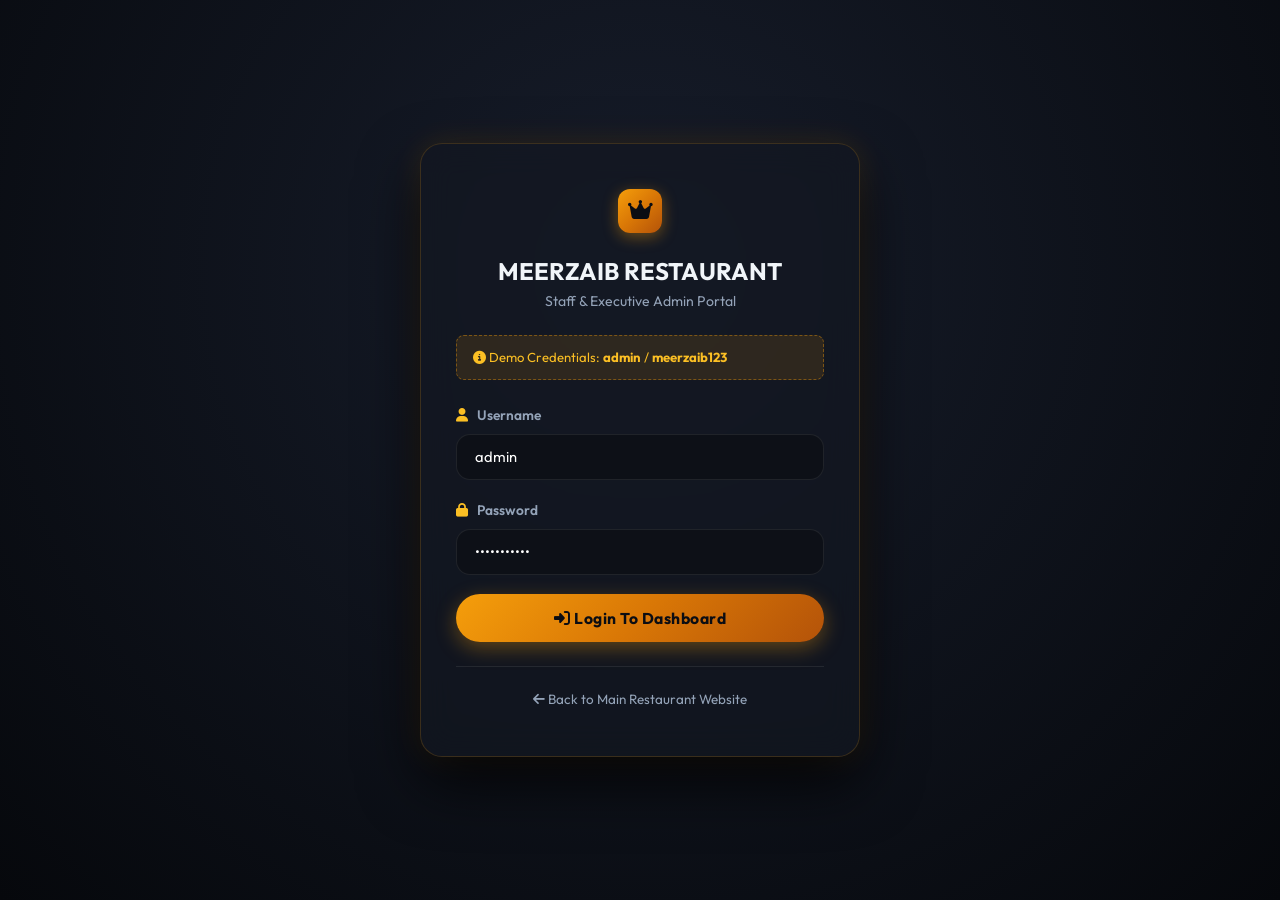
<file: admin.html>
<!DOCTYPE html>
<html lang="en">
<head>
  <meta charset="UTF-8">
  <meta name="viewport" content="width=device-width, initial-scale=1.0">
  <title>Admin Dashboard | MEERZAIB RESTAURANT</title>
  <link rel="preconnect" href="https://fonts.googleapis.com">
  <link rel="preconnect" href="https://fonts.gstatic.com" crossorigin>
  <link href="https://fonts.googleapis.com/css2?family=Cinzel:wght@600;700;800&family=Outfit:wght@300;400;500;600;700&display=swap" rel="stylesheet">
  <link rel="stylesheet" href="https://cdnjs.cloudflare.com/ajax/libs/font-awesome/6.5.1/css/all.min.css">
  <link rel="stylesheet" href="style.css">
  <link rel="stylesheet" href="admin.css">
</head>
<body class="admin-body">

  <!-- ADMIN LOGIN OVERLAY -->
  <div id="adminLoginOverlay" class="admin-login-screen">
    <div class="login-card glass-panel text-center">
      <div class="logo-icon-box mx-auto" style="margin: 0 auto 1.2rem;">
        <i class="fa-solid fa-crown"></i>
      </div>
      <h2>MEERZAIB RESTAURANT</h2>
      <p class="login-sub">Staff & Executive Admin Portal</p>

      <div class="credentials-hint">
        <i class="fa-solid fa-circle-info"></i> Demo Credentials: <strong>admin</strong> / <strong>meerzaib123</strong>
      </div>

      <form id="adminLoginForm" class="admin-login-form">
        <div class="form-group text-left">
          <label><i class="fa-solid fa-user"></i> Username</label>
          <input type="text" id="adminUser" required placeholder="admin" value="admin">
        </div>
        <div class="form-group text-left">
          <label><i class="fa-solid fa-lock"></i> Password</label>
          <input type="password" id="adminPass" required placeholder="meerzaib123" value="meerzaib123">
        </div>
        <button type="submit" class="btn-royal btn-block btn-shimmer btn-ripple" id="loginSubmitBtn">
          <span><i class="fa-solid fa-right-to-bracket"></i> Login To Dashboard</span>
        </button>
      </form>

      <div class="login-footer-links">
        <a href="index.html" class="back-site-link"><i class="fa-solid fa-arrow-left"></i> Back to Main Restaurant Website</a>
      </div>
    </div>
  </div>

  <!-- ADMIN MAIN WRAPPER -->
  <div id="adminApp" class="admin-layout" style="display:none;">
    
    <!-- Sidebar Navigation -->
    <aside class="admin-sidebar" id="adminSidebar">
      <div class="admin-brand">
        <div class="logo-icon-box">
          <i class="fa-solid fa-crown"></i>
        </div>
        <div class="brand-text">
          <span class="brand-name">MEERZAIB</span>
          <span class="brand-sub">CONTROL CENTER</span>
        </div>
      </div>

      <nav class="admin-menu">
        <button class="admin-nav-item active" data-tab="dashboardTab">
          <i class="fa-solid fa-chart-pie"></i> Dashboard Overview
        </button>
        <button class="admin-nav-item" data-tab="ordersTab">
          <i class="fa-solid fa-receipt"></i> Orders Management <span class="admin-badge" id="ordersPendingBadge">0</span>
        </button>
        <button class="admin-nav-item" data-tab="menuTab">
          <i class="fa-solid fa-bowl-food"></i> Food Menu Items
        </button>
        <button class="admin-nav-item" data-tab="reservationsTab">
          <i class="fa-solid fa-calendar-check"></i> Table Reservations <span class="admin-badge" id="resPendingBadge">0</span>
        </button>
        <button class="admin-nav-item" data-tab="reviewsTab">
          <i class="fa-solid fa-comments"></i> Guest Reviews
        </button>
      </nav>

      <div class="admin-sidebar-bottom">
        <a href="index.html" target="_blank" class="admin-view-site-btn">
          <i class="fa-solid fa-arrow-up-right-from-square"></i> Live Customer Site
        </a>
        <button class="admin-logout-btn" id="adminLogoutBtn">
          <i class="fa-solid fa-power-off"></i> Logout
        </button>
      </div>
    </aside>

    <!-- Main Content Area -->
    <main class="admin-main">
      
      <!-- Top Bar -->
      <header class="admin-topbar">
        <div class="topbar-left">
          <button class="icon-btn sidebar-toggle-btn" id="sidebarToggle">
            <i class="fa-solid fa-bars"></i>
          </button>
          <h2 id="currentTabTitle">Dashboard Overview</h2>
        </div>
        <div class="topbar-right">
          <span class="admin-user-pill">
            <i class="fa-solid fa-shield-halved highlight-gold"></i> Logged in as <strong>Manager</strong>
          </span>
          <a href="index.html" class="btn-royal btn-sm">
            <i class="fa-solid fa-utensils"></i> View Site
          </a>
        </div>
      </header>

      <div class="admin-content-container">

        <!-- 1. DASHBOARD OVERVIEW TAB -->
        <section id="dashboardTab" class="admin-tab-pane active">
          <div class="stats-cards-grid">
            <div class="admin-stat-box">
              <div class="stat-icon-wrap icon-orders">
                <i class="fa-solid fa-receipt"></i>
              </div>
              <div class="stat-meta">
                <span class="stat-label">Total Orders</span>
                <h3 id="statTotalOrders" class="stat-val">0</h3>
                <small class="stat-change text-emerald"><i class="fa-solid fa-arrow-trend-up"></i> Live Tracking</small>
              </div>
            </div>

            <div class="admin-stat-box">
              <div class="stat-icon-wrap icon-revenue">
                <i class="fa-solid fa-money-bill-trend-up"></i>
              </div>
              <div class="stat-meta">
                <span class="stat-label">Total Revenue</span>
                <h3 id="statTotalRevenue" class="stat-val highlight-gold">Rs. 0</h3>
                <small class="stat-change text-gold"><i class="fa-solid fa-coins"></i> Sales Recorded</small>
              </div>
            </div>

            <div class="admin-stat-box">
              <div class="stat-icon-wrap icon-reservations">
                <i class="fa-solid fa-chair"></i>
              </div>
              <div class="stat-meta">
                <span class="stat-label">Table Bookings</span>
                <h3 id="statTotalBookings" class="stat-val">0</h3>
                <small class="stat-change text-purple"><i class="fa-solid fa-users"></i> Guests Scheduled</small>
              </div>
            </div>

            <div class="admin-stat-box">
              <div class="stat-icon-wrap icon-dishes">
                <i class="fa-solid fa-utensils"></i>
              </div>
              <div class="stat-meta">
                <span class="stat-label">Active Dishes</span>
                <h3 id="statTotalDishes" class="stat-val">12</h3>
                <small class="stat-change text-cyan"><i class="fa-solid fa-check"></i> On Menu</small>
              </div>
            </div>
          </div>

          <!-- Quick Action Panels -->
          <div class="dashboard-split-grid">
            <div class="dash-panel glass-panel">
              <div class="panel-header">
                <h3><i class="fa-solid fa-clock-rotate-left highlight-gold"></i> Recent Orders</h3>
                <button class="btn-outline-gold btn-sm" onclick="switchAdminTab('ordersTab')">View All</button>
              </div>
              <div class="table-responsive">
                <table class="admin-table" id="dashboardRecentOrdersTable">
                  <thead>
                    <tr>
                      <th>ID</th>
                      <th>Customer</th>
                      <th>Total</th>
                      <th>Status</th>
                    </tr>
                  </thead>
                  <tbody>
                    <!-- Recent orders dynamically populated -->
                  </tbody>
                </table>
              </div>
            </div>

            <div class="dash-panel glass-panel">
              <div class="panel-header">
                <h3><i class="fa-solid fa-calendar-days highlight-gold"></i> Latest Table Bookings</h3>
                <button class="btn-outline-gold btn-sm" onclick="switchAdminTab('reservationsTab')">View All</button>
              </div>
              <div class="table-responsive">
                <table class="admin-table" id="dashboardRecentBookingsTable">
                  <thead>
                    <tr>
                      <th>Name</th>
                      <th>Date & Time</th>
                      <th>Guests</th>
                      <th>Area</th>
                    </tr>
                  </thead>
                  <tbody>
                    <!-- Bookings dynamically populated -->
                  </tbody>
                </table>
              </div>
            </div>
          </div>
        </section>

        <!-- 2. ORDERS MANAGEMENT TAB -->
        <section id="ordersTab" class="admin-tab-pane">
          <div class="tab-toolbar">
            <div class="filter-pills-bar">
              <button class="order-filter-pill active" data-filter="all">All Orders</button>
              <button class="order-filter-pill" data-filter="Pending">Pending</button>
              <button class="order-filter-pill" data-filter="Preparing">Preparing</button>
              <button class="order-filter-pill" data-filter="Completed">Completed</button>
              <button class="order-filter-pill" data-filter="Cancelled">Cancelled</button>
            </div>
            <button class="btn-outline-gold btn-sm" onclick="addSampleOrderDemo()">
              <i class="fa-solid fa-plus"></i> Simulate New Order
            </button>
          </div>

          <div class="dash-panel glass-panel">
            <div class="table-responsive">
              <table class="admin-table" id="ordersMainTable">
                <thead>
                  <tr>
                    <th>Order ID</th>
                    <th>Customer Details</th>
                    <th>Ordered Items</th>
                    <th>Total Bill</th>
                    <th>Type & Time</th>
                    <th>Status</th>
                    <th>Actions</th>
                  </tr>
                </thead>
                <tbody id="ordersTableBody">
                  <!-- Orders injected dynamically -->
                </tbody>
              </table>
            </div>
          </div>
        </section>

        <!-- 3. FOOD MENU ITEMS TAB (CRUD) -->
        <section id="menuTab" class="admin-tab-pane">
          <div class="tab-toolbar">
            <button class="btn-royal btn-shimmer" onclick="openAddDishModal()">
              <i class="fa-solid fa-plus-circle"></i> Add New Dish
            </button>
            <button class="btn-outline-gold btn-sm" onclick="resetToDefaultMenu()">
              <i class="fa-solid fa-rotate-left"></i> Reset To Default Royal Menu
            </button>
          </div>

          <div class="dash-panel glass-panel">
            <div class="table-responsive">
              <table class="admin-table" id="menuAdminTable">
                <thead>
                  <tr>
                    <th>Dish</th>
                    <th>Category</th>
                    <th>Price</th>
                    <th>Rating</th>
                    <th>Badge</th>
                    <th>Actions</th>
                  </tr>
                </thead>
                <tbody id="menuAdminTableBody">
                  <!-- Menu items populated -->
                </tbody>
              </table>
            </div>
          </div>
        </section>

        <!-- 4. TABLE RESERVATIONS TAB -->
        <section id="reservationsTab" class="admin-tab-pane">
          <div class="tab-toolbar">
            <h3><i class="fa-solid fa-calendar-check highlight-gold"></i> Customer Reservations</h3>
            <button class="btn-outline-gold btn-sm" onclick="addSampleReservationDemo()">
              <i class="fa-solid fa-plus"></i> Simulate Booking
            </button>
          </div>

          <div class="dash-panel glass-panel">
            <div class="table-responsive">
              <table class="admin-table" id="reservationsAdminTable">
                <thead>
                  <tr>
                    <th>Booking ID</th>
                    <th>Guest Name</th>
                    <th>Contact Phone</th>
                    <th>Date & Time</th>
                    <th>Party Size</th>
                    <th>Seating Preference</th>
                    <th>Notes</th>
                    <th>Status</th>
                    <th>Actions</th>
                  </tr>
                </thead>
                <tbody id="reservationsTableBody">
                  <!-- Bookings injected -->
                </tbody>
              </table>
            </div>
          </div>
        </section>

        <!-- 5. GUEST REVIEWS TAB -->
        <section id="reviewsTab" class="admin-tab-pane">
          <div class="tab-toolbar">
            <h3><i class="fa-solid fa-comments highlight-gold"></i> Customer Feedback</h3>
          </div>

          <div class="dash-panel glass-panel">
            <div class="table-responsive">
              <table class="admin-table" id="reviewsAdminTable">
                <thead>
                  <tr>
                    <th>Customer</th>
                    <th>Rating</th>
                    <th>Favorite Dish</th>
                    <th>Comments</th>
                    <th>Actions</th>
                  </tr>
                </thead>
                <tbody id="reviewsTableBody">
                  <!-- Reviews populated -->
                </tbody>
              </table>
            </div>
          </div>
        </section>

      </div>
    </main>
  </div>

  <!-- MODAL: ADD / EDIT DISH -->
  <div class="modal-overlay" id="dishModal">
    <div class="modal-box glass-panel">
      <div class="modal-header">
        <h3 id="dishModalTitle"><i class="fa-solid fa-utensils highlight-gold"></i> Add New Menu Dish</h3>
        <button class="modal-close-btn" onclick="closeAdminModal('dishModal')"><i class="fa-solid fa-xmark"></i></button>
      </div>
      <form id="dishForm" class="modal-form">
        <input type="hidden" id="editDishId" value="">
        <div class="form-group">
          <label>Dish Name</label>
          <input type="text" id="dishName" required placeholder="e.g. Royal Afghani Boti">
        </div>
        <div class="form-row">
          <div class="form-group">
            <label>Category</label>
            <select id="dishCategory" required>
              <option value="BBQ">BBQ & Grills</option>
              <option value="Main Course">Royal Mains</option>
              <option value="Starters">Starters & Soups</option>
              <option value="Fast Food">Burgers & Pizzas</option>
              <option value="Desserts">Sweet Desserts</option>
              <option value="Beverages">Royal Drinks</option>
            </select>
          </div>
          <div class="form-group">
            <label>Price (PKR / Rs.)</label>
            <input type="number" id="dishPrice" required placeholder="1250" min="50">
          </div>
        </div>
        <div class="form-row">
          <div class="form-group">
            <label>Rating (1.0 - 5.0)</label>
            <input type="number" id="dishRating" step="0.1" min="1" max="5" value="4.9">
          </div>
          <div class="form-group">
            <label>Badge / Tag</label>
            <input type="text" id="dishBadge" placeholder="Chef Special / Bestseller / Spicy">
          </div>
        </div>
        <div class="form-group">
          <label>Image URL (Direct link to photo)</label>
          <input type="url" id="dishImage" required placeholder="https://images.unsplash.com/...">
        </div>
        <div class="form-group">
          <label>Description</label>
          <textarea id="dishDescription" rows="2" required placeholder="Ingredients, taste profile, and culinary details..."></textarea>
        </div>
        <div class="form-group">
          <label style="display:flex; align-items:center; gap:0.5rem; cursor:pointer;">
            <input type="checkbox" id="dishIsSpecial" style="width:auto;"> Feature in "Chef's Specials" Section
          </label>
        </div>
        <button type="submit" class="btn-royal btn-block btn-shimmer animated-btn">
          <span><i class="fa-solid fa-save"></i> Save Menu Item</span>
        </button>
      </form>
    </div>
  </div>

  <!-- TOAST CONTAINER -->
  <div id="adminToastContainer" class="toast-container"></div>

  <script src="admin.js"></script>
</body>
</html>
</file>
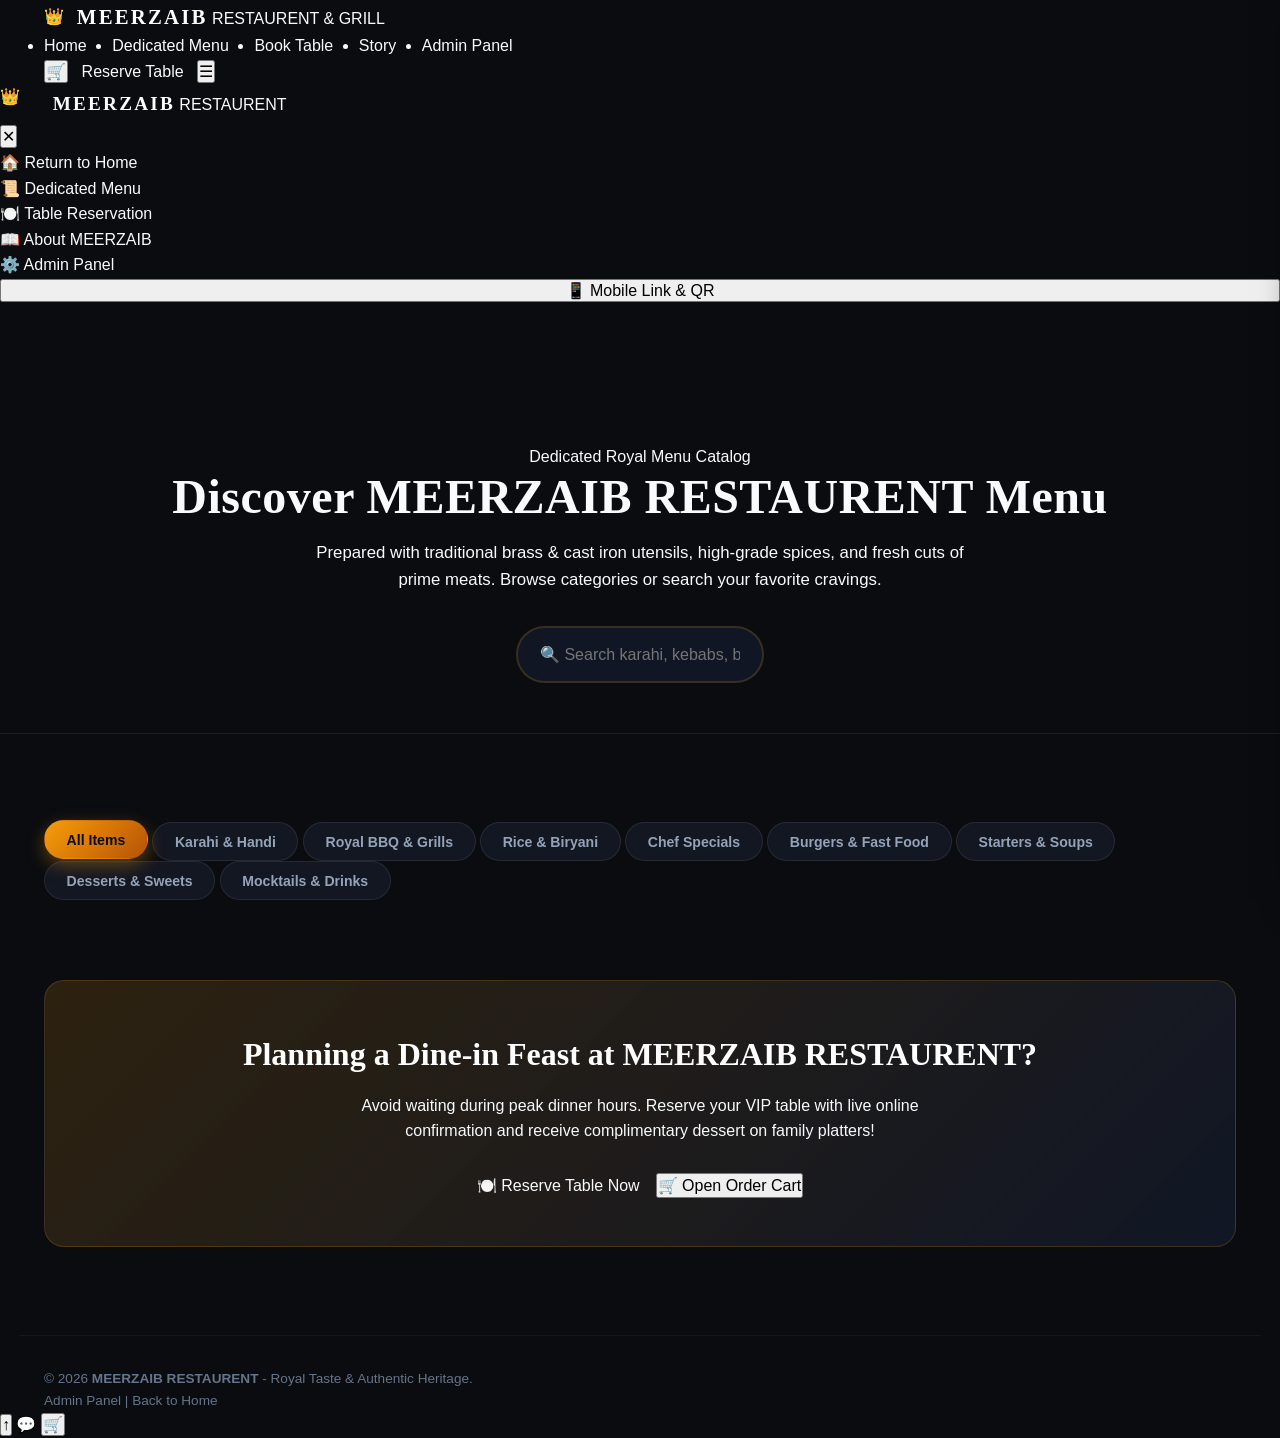
<file: menu.html>
<!DOCTYPE html>
<html lang="en">
<head>
  <meta charset="UTF-8">
  <meta name="viewport" content="width=device-width, initial-scale=1.0">
  <title>Complete Royal Menu - MEERZAIB RESTAURENT</title>
  <meta name="description" content="Explore the full dedicated menu of MEERZAIB RESTAURENT: Desi Ghee Lamb Karahi, Sizzling Charcoal BBQ, Biryanis, Handis, Gourmet Burgers, and Royal Desserts.">
  <link rel="stylesheet" href="styles.css">
  <link rel="icon" href="data:image/svg+xml,<svg xmlns=%22http://www.w3.org/2000/svg%22 viewBox=%220 0 100 100%22><text y=%22.9em%22 font-size=%2290%22>👑</text></svg>">
</head>
<body>

  <!-- Header -->
  <header class="site-header scrolled">
    <div class="container nav-wrapper">
      <a href="index.html" class="brand-logo">
        <div class="brand-icon-box">👑</div>
        <div class="brand-text-box">
          <span class="brand-name">MEERZAIB</span>
          <span class="brand-tagline">RESTAURENT & GRILL</span>
        </div>
      </a>

      <nav>
        <ul class="nav-links">
          <li><a href="index.html" class="nav-link">Home</a></li>
          <li><a href="menu.html" class="nav-link active">Dedicated Menu</a></li>
          <li><a href="index.html#reservation" class="nav-link">Book Table</a></li>
          <li><a href="index.html#about" class="nav-link">Story</a></li>
          <li><a href="admin.html" class="nav-link" style="color: var(--gold-400);">Admin Panel</a></li>
        </ul>
      </nav>

      <div class="nav-actions">
        <button class="btn-cart-toggle" onclick="toggleCart()" title="View Order Cart" aria-label="Cart">
          <span>🛒</span>
          <span class="cart-count-badge" style="display: none;">0</span>
        </button>
        <a href="index.html#reservation" class="btn-primary">
          <span>Reserve Table</span>
        </a>
        <button class="mobile-nav-toggle" aria-label="Mobile Navigation">☰</button>
      </div>
    </div>
  </header>

  <!-- Mobile Drawer Menu -->
  <div class="drawer-overlay" id="drawerOverlay"></div>
  <aside class="mobile-drawer" id="mobileDrawer">
    <div>
      <div class="mobile-drawer-header">
        <div class="brand-logo">
          <div class="brand-icon-box" style="width: 40px; height: 40px;">👑</div>
          <div class="brand-text-box">
            <span class="brand-name" style="font-size: 1.2rem;">MEERZAIB</span>
            <span class="brand-tagline">RESTAURENT</span>
          </div>
        </div>
        <button class="drawer-close-btn" aria-label="Close Drawer">✕</button>
      </div>

      <ul class="mobile-drawer-links">
        <li><a href="index.html">🏠 Return to Home</a></li>
        <li><a href="menu.html">📜 Dedicated Menu</a></li>
        <li><a href="index.html#reservation">🍽️ Table Reservation</a></li>
        <li><a href="index.html#about">📖 About MEERZAIB</a></li>
        <li><a href="admin.html" style="color: var(--gold-400);">⚙️ Admin Panel</a></li>
      </ul>
    </div>

    <div class="mobile-drawer-footer">
      <button class="btn-outline" style="width: 100%;" onclick="showQrCodeModal()">
        <span>📱 Mobile Link & QR</span>
      </button>
    </div>
  </aside>

  <!-- MENU HERO BANNER -->
  <section style="padding: 140px 0 50px 0; background: linear-gradient(180deg, #101625 0%, var(--bg-primary) 100%); border-bottom: 1px solid var(--border-light); text-align: center;">
    <div class="container">
      <span class="section-subtitle">Dedicated Royal Menu Catalog</span>
      <h1 class="hero-title" style="font-size: 3rem; margin-bottom: 1rem;">
        Discover <span class="highlight">MEERZAIB RESTAURENT</span> Menu
      </h1>
      <p style="color: var(--text-secondary); max-width: 650px; margin: 0 auto 2rem auto; font-size: 1.05rem;">
        Prepared with traditional brass & cast iron utensils, high-grade spices, and fresh cuts of prime meats. Browse categories or search your favorite cravings.
      </p>

      <!-- Live Search Box -->
      <div style="max-width: 580px; margin: 0 auto; position: relative;">
        <input 
          type="text" 
          id="menuSearchInput" 
          class="form-control" 
          placeholder="🔍 Search karahi, kebabs, biryani, platters, burgers, shakes..." 
          style="padding: 1.1rem 1.4rem; font-size: 1rem; border-radius: var(--radius-full); background: rgba(17, 24, 39, 0.9); border: 2px solid var(--border-glass);"
        >
      </div>
    </div>
  </section>

  <!-- MENU MAIN CATALOG -->
  <main class="section-padding">
    <div class="container">
      
      <!-- Category Filter Pills -->
      <div class="menu-filter-container">
        <button class="filter-btn active" data-filter="all">All Items</button>
        <button class="filter-btn" data-filter="karahi">Karahi & Handi</button>
        <button class="filter-btn" data-filter="bbq">Royal BBQ & Grills</button>
        <button class="filter-btn" data-filter="rice">Rice & Biryani</button>
        <button class="filter-btn" data-filter="specials">Chef Specials</button>
        <button class="filter-btn" data-filter="fastfood">Burgers & Fast Food</button>
        <button class="filter-btn" data-filter="starters">Starters & Soups</button>
        <button class="filter-btn" data-filter="desserts">Desserts & Sweets</button>
        <button class="filter-btn" data-filter="beverages">Mocktails & Drinks</button>
      </div>

      <!-- Dishes Grid -->
      <div class="menu-grid" id="menuGrid">
        <!-- Rendered dynamically by app.js -->
      </div>

      <!-- Table Booking Callout -->
      <div style="margin-top: 5rem; background: linear-gradient(135deg, rgba(245, 158, 11, 0.15), #111726); border: 1px solid var(--border-glass); border-radius: 20px; padding: 3rem; text-align: center;">
        <h3 style="font-family: var(--font-serif); font-size: 2rem; color: #fff; margin-bottom: 0.8rem;">
          Planning a Dine-in Feast at MEERZAIB RESTAURENT?
        </h3>
        <p style="color: var(--text-secondary); max-width: 600px; margin: 0 auto 1.8rem auto; font-size: 1rem;">
          Avoid waiting during peak dinner hours. Reserve your VIP table with live online confirmation and receive complimentary dessert on family platters!
        </p>
        <div style="display: flex; gap: 1rem; justify-content: center; flex-wrap: wrap;">
          <a href="index.html#reservation" class="btn-primary">
            <span>🍽️ Reserve Table Now</span>
          </a>
          <button class="btn-ruby" onclick="toggleCart(true)">
            <span>🛒 Open Order Cart</span>
          </button>
        </div>
      </div>

    </div>
  </main>

  <!-- FOOTER -->
  <footer class="site-footer">
    <div class="container footer-bottom">
      <div>
        © 2026 <strong>MEERZAIB RESTAURENT</strong> - Royal Taste & Authentic Heritage.
      </div>
      <div>
        <a href="admin.html">Admin Panel</a> | <a href="index.html">Back to Home</a>
      </div>
    </div>
  </footer>

  <!-- CART SLIDE-IN DRAWER -->
  <aside class="cart-drawer" id="cartDrawer">
    <div class="cart-header">
      <h4>Your Order Cart 🛒</h4>
      <button class="modal-close-btn" style="position: static;" onclick="toggleCart(false)">✕</button>
    </div>

    <div class="cart-items-list" id="cartItemsList">
      <!-- Injected via app.js -->
    </div>

    <div class="cart-footer">
      <div class="cart-total-row">
        <span>Grand Total:</span>
        <span id="cartSubtotal" style="color: var(--gold-400);">PKR 0</span>
      </div>
      <button class="btn-primary" style="width: 100%;" onclick="openCheckoutModal()">
        <span>Proceed to Checkout ➔</span>
      </button>
      <button class="btn-ruby" style="width: 100%; background: #25d366; color: #000; font-weight: 700;" onclick="openCheckoutModal()">
        <span>💬 Instant WhatsApp Order</span>
      </button>
    </div>
  </aside>

  <!-- FLOATING ACTION BUTTONS -->
  <div class="floating-actions">
    <button class="fab-btn fab-top" title="Back to top" aria-label="Back to top">↑</button>
    <a href="https://wa.me/923001234567?text=Hello%20MEERZAIB%20RESTAURENT!%20I%20want%20to%20order." target="_blank" class="fab-btn fab-whatsapp" title="WhatsApp Order" aria-label="WhatsApp Order">
      💬
    </a>
    <button class="fab-btn fab-cart" onclick="toggleCart()" title="View Cart" aria-label="View Cart">
      🛒
      <span class="cart-count-badge" style="display: none;">0</span>
    </button>
  </div>

  <script src="app.js"></script>
</body>
</html>
</file>
<file: style.css>
/* ==========================================================
   MEERZAIB RESTAURANT - Premium Luxury Theme & Animations
   ========================================================== */

:root {
  --bg-dark: #0a0c10;
  --bg-card: #131722;
  --bg-card-hover: #1a2030;
  --bg-surface: #1e2436;
  --gold-primary: #f59e0b;
  --gold-light: #fbbf24;
  --gold-dark: #b45309;
  --gold-gradient: linear-gradient(135deg, #f59e0b 0%, #d97706 50%, #b45309 100%);
  --gold-glow: 0 0 25px rgba(245, 158, 11, 0.45);
  --ruby-accent: #e11d48;
  --emerald-accent: #10b981;
  --text-main: #f8fafc;
  --text-muted: #94a3b8;
  --text-dim: #64748b;
  --border-glass: rgba(245, 158, 11, 0.18);
  --border-light: rgba(255, 255, 255, 0.08);
  --font-serif: 'Cinzel', serif;
  --font-heading: 'Playfair Display', serif;
  --font-sans: 'Outfit', sans-serif;
  --radius-sm: 8px;
  --radius-md: 14px;
  --radius-lg: 22px;
  --radius-full: 9999px;
  --transition: all 0.3s cubic-bezier(0.4, 0, 0.2, 1);
  --transition-bounce: all 0.4s cubic-bezier(0.34, 1.56, 0.64, 1);
}

/* Base Reset */
*, *::before, *::after {
  box-sizing: border-box;
  margin: 0;
  padding: 0;
}

html {
  scroll-behavior: smooth;
  font-family: var(--font-sans);
  background-color: var(--bg-dark);
  color: var(--text-main);
  line-height: 1.6;
}

body {
  overflow-x: hidden;
  position: relative;
  min-height: 100vh;
}

img {
  max-width: 100%;
  display: block;
}

a {
  color: inherit;
  text-decoration: none;
}

button, input, select, textarea {
  font-family: inherit;
  font-size: inherit;
  outline: none;
}

.container {
  width: 100%;
  max-width: 1240px;
  margin: 0 auto;
  padding: 0 1.5rem;
}

.section-padding {
  padding: 5.5rem 0;
}

.text-center {
  text-align: center;
}

.highlight-gold {
  color: var(--gold-light);
  background: linear-gradient(135deg, #fef08a 0%, #f59e0b 60%, #d97706 100%);
  -webkit-background-clip: text;
  -webkit-text-fill-color: transparent;
}

/* ==========================================================
   BUTTON ANIMATIONS (KEY FEATURE)
   ========================================================== */

/* 1. Royal Gold Button with Shimmer */
.btn-royal {
  display: inline-flex;
  align-items: center;
  justify-content: center;
  gap: 0.65rem;
  background: var(--gold-gradient);
  color: #0b0d13;
  font-weight: 700;
  font-size: 0.98rem;
  letter-spacing: 0.5px;
  padding: 0.85rem 1.85rem;
  border-radius: var(--radius-full);
  border: none;
  cursor: pointer;
  position: relative;
  overflow: hidden;
  box-shadow: 0 6px 20px rgba(245, 158, 11, 0.35);
  transition: var(--transition-bounce);
  z-index: 1;
}

.btn-royal:hover {
  transform: translateY(-3px) scale(1.02);
  box-shadow: 0 12px 28px rgba(245, 158, 11, 0.55), 0 0 20px rgba(251, 191, 36, 0.4);
  color: #000;
}

.btn-royal:active {
  transform: translateY(1px) scale(0.98);
}

/* Shimmer Light Reflection Animation across Button */
.btn-shimmer::after {
  content: '';
  position: absolute;
  top: -50%;
  left: -60%;
  width: 40%;
  height: 200%;
  background: linear-gradient(
    60deg,
    rgba(255, 255, 255, 0) 20%,
    rgba(255, 255, 255, 0.6) 50%,
    rgba(255, 255, 255, 0) 80%
  );
  transform: rotate(25deg);
  animation: buttonShimmer 3.2s infinite;
  pointer-events: none;
}

@keyframes buttonShimmer {
  0% { left: -70%; }
  30% { left: 140%; }
  100% { left: 140%; }
}

/* 2. Glassmorphism Button */
.btn-glass {
  display: inline-flex;
  align-items: center;
  justify-content: center;
  gap: 0.65rem;
  background: rgba(255, 255, 255, 0.07);
  backdrop-filter: blur(12px);
  color: #ffffff;
  font-weight: 600;
  font-size: 0.98rem;
  padding: 0.85rem 1.85rem;
  border-radius: var(--radius-full);
  border: 1px solid rgba(255, 255, 255, 0.2);
  cursor: pointer;
  transition: var(--transition-bounce);
}

.btn-glass:hover {
  background: rgba(255, 255, 255, 0.16);
  border-color: var(--gold-light);
  color: var(--gold-light);
  transform: translateY(-3px);
  box-shadow: 0 8px 25px rgba(0, 0, 0, 0.4), 0 0 15px rgba(245, 158, 11, 0.25);
}

/* 3. Outline Gold Button with Magnetic Hover effect */
.btn-outline-gold {
  display: inline-flex;
  align-items: center;
  justify-content: center;
  gap: 0.6rem;
  background: transparent;
  color: var(--gold-light);
  font-weight: 600;
  padding: 0.75rem 1.6rem;
  border-radius: var(--radius-full);
  border: 1.5px solid var(--gold-primary);
  cursor: pointer;
  position: relative;
  overflow: hidden;
  transition: var(--transition-bounce);
}

.btn-outline-gold::before {
  content: '';
  position: absolute;
  top: 50%;
  left: 50%;
  width: 0;
  height: 0;
  background: var(--gold-gradient);
  border-radius: 50%;
  transform: translate(-50%, -50%);
  transition: width 0.4s ease, height 0.4s ease;
  z-index: -1;
}

.btn-outline-gold:hover {
  color: #0b0d13;
  border-color: transparent;
  transform: translateY(-3px);
  box-shadow: 0 8px 20px rgba(245, 158, 11, 0.35);
}

.btn-outline-gold:hover::before {
  width: 250%;
  height: 250%;
}

/* 4. Ripple Animation for buttons */
.btn-ripple {
  position: relative;
  overflow: hidden;
}

.ripple-circle {
  position: absolute;
  border-radius: 50%;
  background: rgba(255, 255, 255, 0.4);
  transform: scale(0);
  animation: rippleAnimation 0.6s linear;
  pointer-events: none;
}

@keyframes rippleAnimation {
  to {
    transform: scale(4);
    opacity: 0;
  }
}

/* 5. Animated Add to Cart Button */
.btn-add-cart {
  width: 100%;
  display: inline-flex;
  align-items: center;
  justify-content: center;
  gap: 0.5rem;
  padding: 0.75rem 1rem;
  background: rgba(245, 158, 11, 0.12);
  color: var(--gold-light);
  border: 1px solid rgba(245, 158, 11, 0.3);
  border-radius: var(--radius-md);
  font-weight: 600;
  font-size: 0.92rem;
  cursor: pointer;
  transition: var(--transition-bounce);
  position: relative;
  overflow: hidden;
}

.btn-add-cart:hover {
  background: var(--gold-gradient);
  color: #0d0f17;
  border-color: transparent;
  transform: translateY(-2px);
  box-shadow: 0 6px 18px rgba(245, 158, 11, 0.4);
}

.btn-add-cart:active {
  transform: scale(0.96);
}

/* Button Pulse Animation */
.btn-pulse {
  animation: btnPulse 2s infinite;
}

@keyframes btnPulse {
  0% { box-shadow: 0 0 0 0 rgba(245, 158, 11, 0.6); }
  70% { box-shadow: 0 0 0 15px rgba(245, 158, 11, 0); }
  100% { box-shadow: 0 0 0 0 rgba(245, 158, 11, 0); }
}

.btn-block {
  width: 100%;
}

.btn-sm {
  padding: 0.5rem 1rem;
  font-size: 0.85rem;
}

/* ==========================================================
   TOP ANNOUNCEMENT BAR
   ========================================================== */
.announcement-bar {
  background: linear-gradient(90deg, #181105 0%, #3d2402 50%, #181105 100%);
  border-bottom: 1px solid rgba(245, 158, 11, 0.25);
  font-size: 0.82rem;
  padding: 0.45rem 0;
  color: #fef08a;
  position: relative;
  z-index: 101;
}

.marquee-content {
  display: flex;
  align-items: center;
  justify-content: space-between;
  gap: 1rem;
  flex-wrap: wrap;
}

.announcement-item {
  display: inline-flex;
  align-items: center;
  gap: 0.35rem;
  color: var(--text-muted);
}

.admin-pill-link {
  display: inline-flex;
  align-items: center;
  gap: 0.35rem;
  padding: 0.2rem 0.65rem;
  background: rgba(245, 158, 11, 0.15);
  border: 1px solid rgba(245, 158, 11, 0.4);
  border-radius: var(--radius-full);
  color: var(--gold-light);
  font-weight: 600;
  font-size: 0.78rem;
  transition: var(--transition);
}

.admin-pill-link:hover {
  background: var(--gold-gradient);
  color: #000;
  transform: translateY(-1px);
}

/* ==========================================================
   NAVIGATION BAR
   ========================================================== */
.navbar {
  position: sticky;
  top: 0;
  z-index: 100;
  background: rgba(10, 12, 16, 0.88);
  backdrop-filter: blur(16px);
  border-bottom: 1px solid var(--border-light);
  transition: var(--transition);
}

.navbar.scrolled {
  background: rgba(10, 12, 16, 0.98);
  border-bottom-color: var(--border-glass);
  box-shadow: 0 10px 30px rgba(0, 0, 0, 0.5);
}

.nav-container {
  display: flex;
  align-items: center;
  justify-content: space-between;
  height: 74px;
}

.brand-logo {
  display: flex;
  align-items: center;
  gap: 0.8rem;
  text-decoration: none;
}

.logo-icon-box {
  width: 44px;
  height: 44px;
  border-radius: 12px;
  background: var(--gold-gradient);
  display: flex;
  align-items: center;
  justify-content: center;
  color: #0b0d13;
  font-size: 1.35rem;
  box-shadow: 0 4px 15px rgba(245, 158, 11, 0.4);
  transition: var(--transition-bounce);
}

.brand-logo:hover .logo-icon-box {
  transform: rotate(-8deg) scale(1.1);
  box-shadow: var(--gold-glow);
}

.brand-text {
  display: flex;
  flex-direction: column;
}

.brand-name {
  font-family: var(--font-serif);
  font-size: 1.3rem;
  font-weight: 900;
  letter-spacing: 2.2px;
  color: #ffffff;
}

.brand-sub {
  font-size: 0.65rem;
  font-weight: 600;
  letter-spacing: 3.5px;
  color: var(--gold-light);
}

.nav-links {
  display: flex;
  align-items: center;
  gap: 1.6rem;
}

.nav-item {
  color: var(--text-muted);
  font-weight: 500;
  font-size: 0.93rem;
  transition: var(--transition);
  display: inline-flex;
  align-items: center;
  gap: 0.4rem;
  padding: 0.35rem 0.2rem;
  position: relative;
}

.nav-item::after {
  content: '';
  position: absolute;
  bottom: -2px;
  left: 0;
  width: 0;
  height: 2px;
  background: var(--gold-gradient);
  transition: width 0.3s ease;
}

.nav-item:hover, .nav-item.active {
  color: var(--gold-light);
}

.nav-item:hover::after, .nav-item.active::after {
  width: 100%;
}

.nav-actions {
  display: flex;
  align-items: center;
  gap: 0.85rem;
}

.icon-btn {
  width: 40px;
  height: 40px;
  border-radius: 50%;
  background: rgba(255, 255, 255, 0.05);
  border: 1px solid var(--border-light);
  color: var(--text-main);
  display: flex;
  align-items: center;
  justify-content: center;
  cursor: pointer;
  transition: var(--transition-bounce);
}

.icon-btn:hover {
  background: rgba(245, 158, 11, 0.15);
  border-color: var(--gold-light);
  color: var(--gold-light);
  transform: translateY(-2px);
}

/* Cart Trigger Button in Navbar */
.cart-trigger-btn {
  position: relative;
  background: rgba(245, 158, 11, 0.12);
  border: 1.5px solid rgba(245, 158, 11, 0.35);
  border-radius: var(--radius-full);
  padding: 0.55rem 1.15rem;
  cursor: pointer;
  transition: var(--transition-bounce);
  color: #ffffff;
}

.cart-btn-inner {
  display: flex;
  align-items: center;
  gap: 0.55rem;
  font-weight: 600;
  font-size: 0.9rem;
}

.cart-badge {
  background: var(--ruby-accent);
  color: #fff;
  font-size: 0.72rem;
  font-weight: 700;
  min-width: 20px;
  height: 20px;
  padding: 0 5px;
  border-radius: 10px;
  display: inline-flex;
  align-items: center;
  justify-content: center;
}

.cart-trigger-btn:hover {
  background: var(--gold-gradient);
  border-color: transparent;
  color: #000;
  transform: translateY(-2px) scale(1.04);
  box-shadow: 0 6px 20px rgba(245, 158, 11, 0.45);
}

.cart-trigger-btn:hover .cart-badge {
  background: #000;
  color: var(--gold-light);
}

.bounce-anim {
  animation: badgeBounce 0.45s ease;
}

@keyframes badgeBounce {
  0%, 100% { transform: scale(1); }
  50% { transform: scale(1.35); }
}

.hamburger-btn {
  display: none;
  flex-direction: column;
  justify-content: space-around;
  width: 32px;
  height: 26px;
  background: transparent;
  border: none;
  cursor: pointer;
}

.hamburger-btn span {
  width: 100%;
  height: 2.5px;
  background: var(--text-main);
  border-radius: 2px;
  transition: var(--transition);
}

.mobile-only {
  display: none;
}

/* ==========================================================
   HERO SECTION
   ========================================================== */
.hero-section {
  position: relative;
  min-height: 86vh;
  display: flex;
  align-items: center;
  padding: 4rem 0 5rem;
  background: radial-gradient(circle at 10% 20%, rgba(245, 158, 11, 0.08) 0%, rgba(10, 12, 16, 0.98) 70%);
  overflow: hidden;
}

.hero-bg-overlay {
  position: absolute;
  top: 0;
  left: 0;
  width: 100%;
  height: 100%;
  background-image: radial-gradient(rgba(245, 158, 11, 0.12) 1px, transparent 1px);
  background-size: 36px 36px;
  opacity: 0.4;
  pointer-events: none;
}

.hero-container {
  display: grid;
  grid-template-columns: 1.15fr 0.85fr;
  align-items: center;
  gap: 3.5rem;
  position: relative;
  z-index: 2;
}

.hero-badge {
  display: inline-flex;
  align-items: center;
  gap: 0.5rem;
  background: rgba(245, 158, 11, 0.12);
  border: 1px solid rgba(245, 158, 11, 0.35);
  border-radius: var(--radius-full);
  padding: 0.4rem 1rem;
  font-size: 0.84rem;
  font-weight: 600;
  color: var(--gold-light);
  margin-bottom: 1.3rem;
}

.pulse-badge {
  animation: badgeGlow 2.5s infinite;
}

@keyframes badgeGlow {
  0%, 100% { border-color: rgba(245, 158, 11, 0.35); box-shadow: 0 0 10px rgba(245, 158, 11, 0.1); }
  50% { border-color: rgba(251, 191, 36, 0.8); box-shadow: 0 0 20px rgba(245, 158, 11, 0.35); }
}

.hero-title {
  font-family: var(--font-serif);
  font-size: 3.4rem;
  font-weight: 800;
  line-height: 1.15;
  margin-bottom: 1.2rem;
  letter-spacing: 0.5px;
}

.hero-desc {
  font-size: 1.1rem;
  color: var(--text-muted);
  max-width: 580px;
  margin-bottom: 2.2rem;
}

.hero-btn-group {
  display: flex;
  align-items: center;
  gap: 1.1rem;
  flex-wrap: wrap;
  margin-bottom: 2.8rem;
}

.hero-stats {
  display: flex;
  align-items: center;
  gap: 1.8rem;
  padding-top: 1.5rem;
  border-top: 1px solid var(--border-light);
}

.stat-card {
  display: flex;
  flex-direction: column;
}

.stat-number {
  font-family: var(--font-serif);
  font-size: 1.5rem;
  font-weight: 800;
  color: var(--gold-light);
  display: flex;
  align-items: center;
  gap: 0.25rem;
}

.stat-text {
  font-size: 0.82rem;
  color: var(--text-dim);
}

.stat-divider {
  width: 1px;
  height: 36px;
  background: var(--border-light);
}

/* Hero Food Visual Presentation */
.hero-visual {
  position: relative;
  display: flex;
  justify-content: center;
  align-items: center;
}

.hero-food-plate-wrap {
  position: relative;
  width: 440px;
  height: 440px;
}

.plate-glow-circle {
  position: absolute;
  top: 50%;
  left: 50%;
  transform: translate(-50%, -50%);
  width: 420px;
  height: 420px;
  border-radius: 50%;
  background: radial-gradient(circle, rgba(245, 158, 11, 0.3) 0%, rgba(245, 158, 11, 0) 70%);
  filter: blur(25px);
  z-index: 1;
}

.hero-main-img {
  width: 100%;
  height: 100%;
  object-fit: cover;
  border-radius: 50%;
  border: 4px solid rgba(245, 158, 11, 0.35);
  box-shadow: 0 20px 50px rgba(0, 0, 0, 0.7), var(--gold-glow);
  position: relative;
  z-index: 2;
  transition: transform 0.8s ease;
}

.hero-main-img:hover {
  transform: scale(1.04) rotate(3deg);
}

/* Floating Badges on Hero Plate */
.floating-badge {
  position: absolute;
  z-index: 3;
  display: flex;
  align-items: center;
  gap: 0.85rem;
  background: rgba(19, 23, 34, 0.88);
  backdrop-filter: blur(14px);
  border: 1px solid var(--border-glass);
  padding: 0.75rem 1.2rem;
  border-radius: var(--radius-lg);
  box-shadow: 0 12px 30px rgba(0, 0, 0, 0.6);
}

.badge-top-right {
  top: 15px;
  right: -25px;
}

.badge-bottom-left {
  bottom: 25px;
  left: -30px;
}

.badge-icon {
  width: 38px;
  height: 38px;
  border-radius: 10px;
  background: rgba(225, 29, 72, 0.15);
  color: var(--ruby-accent);
  display: flex;
  align-items: center;
  justify-content: center;
  font-size: 1.1rem;
}

.badge-icon-gold {
  background: rgba(245, 158, 11, 0.18);
  color: var(--gold-light);
}

.badge-info h4 {
  font-size: 0.92rem;
  font-weight: 700;
  color: #fff;
}

.badge-info p {
  font-size: 0.76rem;
  color: var(--gold-light);
}

.float-anim-1 {
  animation: floatUpDown 4s ease-in-out infinite alternate;
}

.float-anim-2 {
  animation: floatDownUp 4.5s ease-in-out infinite alternate;
}

@keyframes floatUpDown {
  0% { transform: translateY(0); }
  100% { transform: translateY(-14px); }
}

@keyframes floatDownUp {
  0% { transform: translateY(0); }
  100% { transform: translateY(12px); }
}

/* ==========================================================
   SECTION HEADERS
   ========================================================== */
.section-header {
  margin-bottom: 3.2rem;
}

.sub-heading {
  display: inline-flex;
  align-items: center;
  gap: 0.45rem;
  color: var(--gold-light);
  font-size: 0.85rem;
  font-weight: 700;
  letter-spacing: 2px;
  text-transform: uppercase;
  margin-bottom: 0.5rem;
}

.main-heading {
  font-family: var(--font-serif);
  font-size: 2.6rem;
  font-weight: 800;
  line-height: 1.25;
  margin-bottom: 0.75rem;
}

.section-caption {
  color: var(--text-muted);
  max-width: 600px;
  margin: 0 auto;
  font-size: 1rem;
}

/* ==========================================================
   CHEF'S SPECIALS SECTION
   ========================================================== */
.specials-section {
  background: linear-gradient(180deg, var(--bg-dark) 0%, #0d1017 100%);
}

.specials-grid {
  display: grid;
  grid-template-columns: repeat(auto-fit, minmax(320px, 1fr));
  gap: 2rem;
}

.special-card {
  background: var(--bg-card);
  border-radius: var(--radius-lg);
  border: 1px solid var(--border-light);
  overflow: hidden;
  position: relative;
  transition: var(--transition-bounce);
  box-shadow: 0 10px 30px rgba(0, 0, 0, 0.4);
}

.special-card:hover {
  transform: translateY(-8px);
  border-color: var(--border-glass);
  box-shadow: 0 20px 40px rgba(0, 0, 0, 0.6), 0 0 20px rgba(245, 158, 11, 0.15);
}

.special-img-wrap {
  position: relative;
  height: 230px;
  overflow: hidden;
}

.special-img-wrap img {
  width: 100%;
  height: 100%;
  object-fit: cover;
  transition: transform 0.6s cubic-bezier(0.25, 1, 0.5, 1);
}

.special-card:hover .special-img-wrap img {
  transform: scale(1.08);
}

.special-tag {
  position: absolute;
  top: 14px;
  left: 14px;
  background: var(--gold-gradient);
  color: #0b0d13;
  font-size: 0.72rem;
  font-weight: 800;
  letter-spacing: 0.5px;
  padding: 0.3rem 0.75rem;
  border-radius: var(--radius-full);
  box-shadow: 0 4px 12px rgba(0, 0, 0, 0.4);
}

.special-info {
  padding: 1.6rem;
}

.special-meta {
  display: flex;
  align-items: center;
  justify-content: space-between;
  margin-bottom: 0.6rem;
}

.special-cat {
  font-size: 0.8rem;
  font-weight: 600;
  color: var(--gold-light);
  text-transform: uppercase;
}

.special-rating {
  font-size: 0.85rem;
  color: #facc15;
  display: flex;
  align-items: center;
  gap: 0.25rem;
}

.special-title {
  font-family: var(--font-heading);
  font-size: 1.45rem;
  font-weight: 700;
  margin-bottom: 0.6rem;
  color: #fff;
}

.special-desc {
  font-size: 0.88rem;
  color: var(--text-muted);
  margin-bottom: 1.4rem;
  height: 44px;
  overflow: hidden;
  text-overflow: ellipsis;
  display: -webkit-box;
  -webkit-line-clamp: 2;
  -webkit-box-orient: vertical;
}

.special-footer {
  display: flex;
  align-items: center;
  justify-content: space-between;
  border-top: 1px solid var(--border-light);
  padding-top: 1.1rem;
}

.special-price {
  font-size: 1.45rem;
  font-weight: 800;
  color: var(--gold-light);
}

.special-price small {
  font-size: 0.8rem;
  color: var(--text-dim);
  font-weight: 400;
}

/* ==========================================================
   MENU SECTION & FILTERS
   ========================================================== */
.menu-section {
  background: var(--bg-dark);
}

.menu-controls-box {
  margin-bottom: 2.8rem;
}

.search-bar-wrap {
  position: relative;
  max-width: 540px;
  margin: 0 auto 1.8rem;
}

.search-bar-wrap input {
  width: 100%;
  background: var(--bg-card);
  border: 1px solid var(--border-light);
  color: #fff;
  padding: 0.95rem 3rem;
  border-radius: var(--radius-full);
  font-size: 0.95rem;
  transition: var(--transition);
}

.search-bar-wrap input:focus {
  border-color: var(--gold-light);
  box-shadow: 0 0 20px rgba(245, 158, 11, 0.25);
  background: var(--bg-card-hover);
}

.search-icon {
  position: absolute;
  left: 1.3rem;
  top: 50%;
  transform: translateY(-50%);
  color: var(--text-dim);
}

.clear-search-btn {
  position: absolute;
  right: 1.2rem;
  top: 50%;
  transform: translateY(-50%);
  background: none;
  border: none;
  color: var(--text-dim);
  cursor: pointer;
  padding: 4px;
}

.clear-search-btn:hover {
  color: var(--gold-light);
}

.category-filters {
  display: flex;
  align-items: center;
  justify-content: center;
  gap: 0.75rem;
  flex-wrap: wrap;
}

.filter-btn {
  display: inline-flex;
  align-items: center;
  gap: 0.5rem;
  background: var(--bg-card);
  color: var(--text-muted);
  border: 1px solid var(--border-light);
  border-radius: var(--radius-full);
  padding: 0.65rem 1.35rem;
  font-size: 0.88rem;
  font-weight: 600;
  cursor: pointer;
  transition: var(--transition-bounce);
}

.filter-btn:hover {
  color: #fff;
  border-color: var(--gold-light);
  transform: translateY(-2px);
}

.filter-btn.active {
  background: var(--gold-gradient);
  color: #0b0d13;
  border-color: transparent;
  font-weight: 700;
  box-shadow: 0 6px 18px rgba(245, 158, 11, 0.35);
  transform: translateY(-2px);
}

/* Menu Grid */
.menu-grid {
  display: grid;
  grid-template-columns: repeat(auto-fill, minmax(280px, 1fr));
  gap: 1.8rem;
}

.menu-card {
  background: var(--bg-card);
  border-radius: var(--radius-lg);
  border: 1px solid var(--border-light);
  overflow: hidden;
  display: flex;
  flex-direction: column;
  transition: var(--transition-bounce);
  position: relative;
}

.menu-card:hover {
  transform: translateY(-6px);
  border-color: var(--border-glass);
  box-shadow: 0 15px 35px rgba(0, 0, 0, 0.5), 0 0 15px rgba(245, 158, 11, 0.12);
}

.menu-img-wrap {
  position: relative;
  height: 195px;
  overflow: hidden;
}

.menu-img-wrap img {
  width: 100%;
  height: 100%;
  object-fit: cover;
  transition: transform 0.5s ease;
}

.menu-card:hover .menu-img-wrap img {
  transform: scale(1.07);
}

.menu-badge {
  position: absolute;
  top: 12px;
  left: 12px;
  font-size: 0.7rem;
  font-weight: 700;
  padding: 0.25rem 0.65rem;
  border-radius: var(--radius-full);
  background: rgba(10, 12, 16, 0.8);
  backdrop-filter: blur(8px);
  color: var(--gold-light);
  border: 1px solid rgba(245, 158, 11, 0.3);
}

.menu-badge.badge-spicy {
  color: #ff6b6b;
  border-color: rgba(255, 107, 107, 0.4);
}

.menu-card-body {
  padding: 1.3rem;
  display: flex;
  flex-direction: column;
  flex-grow: 1;
}

.menu-item-header {
  display: flex;
  align-items: baseline;
  justify-content: space-between;
  margin-bottom: 0.4rem;
}

.menu-item-title {
  font-family: var(--font-heading);
  font-size: 1.25rem;
  font-weight: 700;
  color: #fff;
}

.menu-item-rating {
  font-size: 0.8rem;
  color: #facc15;
  font-weight: 600;
  display: flex;
  align-items: center;
  gap: 0.2rem;
}

.menu-item-desc {
  font-size: 0.84rem;
  color: var(--text-muted);
  margin-bottom: 1.1rem;
  line-height: 1.45;
  flex-grow: 1;
}

.menu-card-bottom {
  display: flex;
  align-items: center;
  justify-content: space-between;
  margin-top: auto;
  padding-top: 0.85rem;
  border-top: 1px solid var(--border-light);
}

.menu-price {
  font-size: 1.3rem;
  font-weight: 800;
  color: var(--gold-light);
}

.card-action-wrap {
  width: 55%;
}

/* In-Cart Quantity Controls on Card */
.card-qty-control {
  display: flex;
  align-items: center;
  justify-content: space-between;
  background: rgba(245, 158, 11, 0.15);
  border: 1px solid var(--gold-primary);
  border-radius: var(--radius-md);
  padding: 0.25rem 0.4rem;
}

.card-qty-btn {
  background: var(--gold-gradient);
  color: #0b0d13;
  border: none;
  width: 26px;
  height: 26px;
  border-radius: 6px;
  display: flex;
  align-items: center;
  justify-content: center;
  font-weight: 800;
  font-size: 0.9rem;
  cursor: pointer;
  transition: var(--transition);
}

.card-qty-btn:hover {
  transform: scale(1.1);
}

.card-qty-count {
  font-weight: 700;
  color: #fff;
  font-size: 0.9rem;
}

/* Empty State */
.empty-state {
  text-align: center;
  padding: 4rem 1rem;
  background: var(--bg-card);
  border-radius: var(--radius-lg);
  border: 1px dashed var(--border-glass);
}

.empty-icon {
  font-size: 3rem;
  color: var(--gold-light);
  margin-bottom: 1rem;
  opacity: 0.6;
}

.empty-state h3 {
  font-size: 1.4rem;
  margin-bottom: 0.5rem;
}

.empty-state p {
  color: var(--text-muted);
  margin-bottom: 1.5rem;
}

/* ==========================================================
   TABLE RESERVATION SECTION
   ========================================================== */
.reservation-section {
  background: radial-gradient(circle at 80% 50%, rgba(245, 158, 11, 0.08) 0%, #080a0e 80%);
}

.glass-panel {
  background: rgba(19, 23, 34, 0.7);
  backdrop-filter: blur(16px);
  border: 1px solid var(--border-glass);
  border-radius: var(--radius-lg);
}

.reservation-card {
  display: grid;
  grid-template-columns: 1.25fr 0.75fr;
  overflow: hidden;
  box-shadow: 0 25px 60px rgba(0, 0, 0, 0.6);
}

.reservation-content {
  padding: 3.2rem;
}

.reservation-form {
  margin-top: 1.8rem;
}

.form-row {
  display: grid;
  grid-template-columns: 1fr 1fr;
  gap: 1.2rem;
  margin-bottom: 1.2rem;
}

.form-group {
  margin-bottom: 1.2rem;
}

.form-group label {
  display: block;
  font-size: 0.86rem;
  font-weight: 600;
  color: var(--text-muted);
  margin-bottom: 0.45rem;
}

.form-group label i {
  color: var(--gold-light);
  margin-right: 0.35rem;
}

.form-group input,
.form-group select,
.form-group textarea {
  width: 100%;
  background: #0d1017;
  border: 1px solid var(--border-light);
  border-radius: var(--radius-md);
  padding: 0.8rem 1.1rem;
  color: #fff;
  font-size: 0.92rem;
  transition: var(--transition);
}

.form-group input:focus,
.form-group select:focus,
.form-group textarea:focus {
  border-color: var(--gold-light);
  box-shadow: 0 0 15px rgba(245, 158, 11, 0.2);
  background: #11151f;
}

.reservation-preview-box {
  background: linear-gradient(145deg, #161c2b 0%, #0d111a 100%);
  padding: 3.2rem 2.5rem;
  border-left: 1px solid var(--border-glass);
  display: flex;
  flex-direction: column;
  justify-content: space-between;
}

.res-info-item {
  display: flex;
  gap: 1rem;
  margin-bottom: 1.8rem;
}

.info-icon {
  font-size: 1.5rem;
  color: var(--gold-light);
  margin-top: 0.2rem;
}

.res-info-item h4 {
  font-size: 1rem;
  color: #fff;
  margin-bottom: 0.25rem;
}

.res-info-item p {
  font-size: 0.84rem;
  color: var(--text-muted);
  line-height: 1.4;
}

.direct-call-box {
  background: rgba(245, 158, 11, 0.1);
  border: 1px dashed rgba(245, 158, 11, 0.4);
  border-radius: var(--radius-md);
  padding: 1.2rem;
  text-align: center;
}

.direct-call-box span {
  display: block;
  font-size: 0.8rem;
  color: var(--text-muted);
  margin-bottom: 0.3rem;
}

.hotline-link {
  font-size: 1.25rem;
  font-weight: 800;
  color: var(--gold-light);
  display: inline-flex;
  align-items: center;
  gap: 0.5rem;
}

/* ==========================================================
   REVIEWS & TESTIMONIALS
   ========================================================== */
.reviews-section {
  background: var(--bg-dark);
}

.reviews-grid {
  display: grid;
  grid-template-columns: repeat(auto-fit, minmax(310px, 1fr));
  gap: 1.8rem;
  margin-bottom: 2.5rem;
}

.review-card {
  background: var(--bg-card);
  border-radius: var(--radius-lg);
  border: 1px solid var(--border-light);
  padding: 1.8rem;
  position: relative;
  transition: var(--transition-bounce);
}

.review-card:hover {
  transform: translateY(-5px);
  border-color: var(--border-glass);
  box-shadow: 0 12px 30px rgba(0, 0, 0, 0.4);
}

.review-stars {
  color: #facc15;
  font-size: 0.9rem;
  margin-bottom: 0.9rem;
}

.review-quote {
  font-size: 0.94rem;
  color: var(--text-main);
  font-style: italic;
  margin-bottom: 1.3rem;
  line-height: 1.5;
}

.review-author-wrap {
  display: flex;
  align-items: center;
  gap: 0.85rem;
}

.author-avatar {
  width: 44px;
  height: 44px;
  border-radius: 50%;
  background: var(--gold-gradient);
  display: flex;
  align-items: center;
  justify-content: center;
  color: #0b0d13;
  font-weight: 800;
  font-size: 1.1rem;
}

.author-meta h5 {
  font-size: 0.95rem;
  color: #fff;
}

.author-meta span {
  font-size: 0.78rem;
  color: var(--gold-light);
}

/* Star Rating Selector in Modal */
.star-rating-select {
  display: flex;
  gap: 0.5rem;
  font-size: 1.6rem;
  color: var(--text-dim);
  cursor: pointer;
  padding: 0.3rem 0;
}

.star-rating-select .star.active {
  color: #facc15;
  transform: scale(1.05);
}

/* ==========================================================
   CONTACT SECTION
   ========================================================== */
.contact-section {
  background: #090b0e;
}

.contact-grid {
  display: grid;
  grid-template-columns: 1fr 1fr;
  gap: 2.5rem;
}

.contact-card {
  padding: 3rem;
}

.contact-details-list {
  margin-top: 2rem;
  display: flex;
  flex-direction: column;
  gap: 1.6rem;
}

.contact-detail-row {
  display: flex;
  align-items: center;
  gap: 1.1rem;
}

.icon-circle {
  width: 48px;
  height: 48px;
  border-radius: 50%;
  background: rgba(245, 158, 11, 0.12);
  border: 1px solid rgba(245, 158, 11, 0.3);
  display: flex;
  align-items: center;
  justify-content: center;
  color: var(--gold-light);
  font-size: 1.2rem;
}

.contact-detail-row h5 {
  font-size: 0.95rem;
  color: #fff;
  margin-bottom: 0.2rem;
}

.contact-detail-row p {
  font-size: 0.88rem;
  color: var(--text-muted);
}

.contact-map-card {
  padding: 3rem;
  display: flex;
  align-items: center;
  justify-content: center;
  text-align: center;
}

.map-placeholder {
  display: flex;
  flex-direction: column;
  align-items: center;
  gap: 1rem;
}

.map-pin-icon {
  font-size: 3.5rem;
  color: var(--ruby-accent);
}

.pulse-anim {
  animation: pulsePin 1.8s infinite;
}

@keyframes pulsePin {
  0% { transform: scale(1); }
  50% { transform: scale(1.15); }
  100% { transform: scale(1); }
}

/* ==========================================================
   FOOTER
   ========================================================== */
.footer {
  background: #050608;
  border-top: 1px solid var(--border-light);
  padding: 4.5rem 0 2rem;
}

.footer-container {
  display: grid;
  grid-template-columns: 1.4fr 1fr 1fr 1.2fr;
  gap: 2.5rem;
  margin-bottom: 3.5rem;
}

.footer-about {
  color: var(--text-muted);
  font-size: 0.9rem;
  margin: 1.2rem 0 1.5rem;
  line-height: 1.6;
}

.social-links {
  display: flex;
  gap: 0.75rem;
}

.social-icon {
  width: 38px;
  height: 38px;
  border-radius: 50%;
  background: var(--bg-card);
  border: 1px solid var(--border-light);
  display: flex;
  align-items: center;
  justify-content: center;
  color: var(--text-main);
  transition: var(--transition-bounce);
}

.social-icon:hover {
  background: var(--gold-gradient);
  color: #0b0d13;
  transform: translateY(-3px);
}

.footer-col h4 {
  font-family: var(--font-heading);
  font-size: 1.2rem;
  color: #fff;
  margin-bottom: 1.4rem;
}

.footer-menu {
  list-style: none;
  display: flex;
  flex-direction: column;
  gap: 0.75rem;
}

.footer-menu a {
  color: var(--text-muted);
  font-size: 0.9rem;
  transition: var(--transition);
}

.footer-menu a:hover {
  color: var(--gold-light);
  padding-left: 5px;
}

.footer-admin-link {
  color: var(--gold-light) !important;
  font-weight: 600;
}

.newsletter-desc {
  font-size: 0.88rem;
  color: var(--text-muted);
  margin-bottom: 1rem;
}

.newsletter-input-wrap {
  display: flex;
  background: var(--bg-card);
  border: 1px solid var(--border-light);
  border-radius: var(--radius-full);
  padding: 0.3rem 0.3rem 0.3rem 1.1rem;
}

.newsletter-input-wrap input {
  background: transparent;
  border: none;
  color: #fff;
  flex-grow: 1;
  font-size: 0.88rem;
}

.newsletter-btn {
  width: 40px;
  height: 40px;
  border-radius: 50%;
  background: var(--gold-gradient);
  border: none;
  color: #0b0d13;
  cursor: pointer;
  display: flex;
  align-items: center;
  justify-content: center;
  transition: var(--transition-bounce);
}

.newsletter-btn:hover {
  transform: scale(1.08);
}

.footer-bottom {
  border-top: 1px solid rgba(255, 255, 255, 0.05);
  padding-top: 2rem;
  font-size: 0.85rem;
  color: var(--text-dim);
}

.footer-bottom-inner {
  display: flex;
  align-items: center;
  justify-content: space-between;
  flex-wrap: wrap;
  gap: 1rem;
}

.footer-admin-pill a {
  color: var(--gold-light);
  font-weight: 600;
  display: inline-flex;
  align-items: center;
  gap: 0.4rem;
  padding: 0.35rem 0.85rem;
  background: rgba(245, 158, 11, 0.1);
  border: 1px solid rgba(245, 158, 11, 0.25);
  border-radius: var(--radius-full);
  transition: var(--transition);
}

.footer-admin-pill a:hover {
  background: var(--gold-gradient);
  color: #000;
}

/* ==========================================================
   CART SLIDE-OUT DRAWER
   ========================================================== */
.cart-drawer-overlay {
  position: fixed;
  top: 0;
  left: 0;
  width: 100%;
  height: 100%;
  background: rgba(0, 0, 0, 0.75);
  backdrop-filter: blur(4px);
  z-index: 200;
  opacity: 0;
  visibility: hidden;
  transition: opacity 0.35s ease, visibility 0.35s ease;
}

.cart-drawer-overlay.active {
  opacity: 1;
  visibility: visible;
}

.cart-drawer {
  position: fixed;
  top: 0;
  right: -450px;
  width: 420px;
  max-width: 90vw;
  height: 100vh;
  background: #11141d;
  box-shadow: -10px 0 35px rgba(0, 0, 0, 0.8);
  border-left: 1px solid var(--border-glass);
  z-index: 201;
  display: flex;
  flex-direction: column;
  transition: right 0.4s cubic-bezier(0.16, 1, 0.3, 1);
}

.cart-drawer.active {
  right: 0;
}

.cart-header {
  padding: 1.4rem 1.6rem;
  border-bottom: 1px solid var(--border-light);
  display: flex;
  align-items: center;
  justify-content: space-between;
}

.cart-title-box {
  display: flex;
  align-items: center;
  gap: 0.6rem;
  color: var(--gold-light);
}

.cart-title-box h3 {
  font-size: 1.25rem;
  color: #fff;
}

.cart-close-btn {
  background: rgba(255, 255, 255, 0.05);
  border: 1px solid var(--border-light);
  color: var(--text-muted);
  width: 36px;
  height: 36px;
  border-radius: 50%;
  cursor: pointer;
  display: flex;
  align-items: center;
  justify-content: center;
  transition: var(--transition);
}

.cart-close-btn:hover {
  background: var(--ruby-accent);
  color: #fff;
  border-color: transparent;
}

.cart-body {
  flex-grow: 1;
  overflow-y: auto;
  padding: 1.4rem;
  display: flex;
  flex-direction: column;
  gap: 1rem;
}

.cart-item {
  display: flex;
  gap: 0.9rem;
  background: var(--bg-card);
  padding: 0.85rem;
  border-radius: var(--radius-md);
  border: 1px solid var(--border-light);
  align-items: center;
}

.cart-item-img {
  width: 65px;
  height: 65px;
  border-radius: var(--radius-sm);
  object-fit: cover;
}

.cart-item-details {
  flex-grow: 1;
}

.cart-item-title {
  font-size: 0.92rem;
  font-weight: 700;
  color: #fff;
  margin-bottom: 0.2rem;
}

.cart-item-price {
  font-size: 0.9rem;
  color: var(--gold-light);
  font-weight: 700;
}

.cart-item-actions {
  display: flex;
  align-items: center;
  gap: 0.5rem;
  margin-top: 0.35rem;
}

.cart-item-qty-btn {
  width: 24px;
  height: 24px;
  border-radius: 4px;
  background: rgba(255, 255, 255, 0.08);
  border: none;
  color: #fff;
  font-size: 0.8rem;
  cursor: pointer;
  display: flex;
  align-items: center;
  justify-content: center;
}

.cart-item-qty-btn:hover {
  background: var(--gold-primary);
  color: #000;
}

.cart-item-remove-btn {
  background: none;
  border: none;
  color: #ef4444;
  cursor: pointer;
  padding: 4px;
  font-size: 0.9rem;
  margin-left: 0.4rem;
}

.cart-empty-state {
  text-align: center;
  margin: auto 0;
  padding: 2rem;
  color: var(--text-dim);
}

.cart-empty-state i {
  font-size: 3.5rem;
  margin-bottom: 1rem;
  color: var(--gold-primary);
  opacity: 0.4;
}

.cart-footer {
  padding: 1.4rem;
  border-top: 1px solid var(--border-light);
  background: #0d0f17;
}

.coupon-box {
  display: flex;
  gap: 0.5rem;
  margin-bottom: 0.6rem;
}

.coupon-box input {
  flex-grow: 1;
  background: var(--bg-card);
  border: 1px solid var(--border-light);
  border-radius: var(--radius-sm);
  padding: 0.55rem 0.8rem;
  color: #fff;
  font-size: 0.82rem;
}

.btn-apply-coupon {
  background: rgba(245, 158, 11, 0.2);
  border: 1px solid var(--gold-primary);
  color: var(--gold-light);
  padding: 0.55rem 1rem;
  border-radius: var(--radius-sm);
  font-weight: 700;
  font-size: 0.82rem;
  cursor: pointer;
}

.btn-apply-coupon:hover {
  background: var(--gold-gradient);
  color: #000;
}

.coupon-applied-text {
  font-size: 0.78rem;
  color: var(--emerald-accent);
  margin-bottom: 0.8rem;
  font-weight: 600;
}

.bill-breakdown {
  display: flex;
  flex-direction: column;
  gap: 0.45rem;
  margin-bottom: 1.2rem;
  font-size: 0.88rem;
}

.bill-row {
  display: flex;
  justify-content: space-between;
  color: var(--text-muted);
}

.bill-row.discount-row {
  color: var(--emerald-accent);
}

.bill-row.total-row {
  font-size: 1.15rem;
  font-weight: 800;
  color: #fff;
  border-top: 1px solid var(--border-light);
  padding-top: 0.6rem;
  margin-top: 0.2rem;
}

/* ==========================================================
   MODALS (Checkout, Order Success, Review)
   ========================================================== */
.modal-overlay {
  position: fixed;
  top: 0;
  left: 0;
  width: 100%;
  height: 100%;
  background: rgba(0, 0, 0, 0.8);
  backdrop-filter: blur(8px);
  z-index: 300;
  display: flex;
  align-items: center;
  justify-content: center;
  padding: 1.5rem;
  opacity: 0;
  visibility: hidden;
  transition: opacity 0.3s ease, visibility 0.3s ease;
}

.modal-overlay.active {
  opacity: 1;
  visibility: visible;
}

.modal-box {
  width: 100%;
  max-width: 520px;
  padding: 2.2rem;
  border-radius: var(--radius-lg);
  box-shadow: 0 25px 60px rgba(0, 0, 0, 0.8);
  position: relative;
  max-height: 90vh;
  overflow-y: auto;
  transform: translateY(20px) scale(0.96);
  transition: transform 0.35s cubic-bezier(0.34, 1.56, 0.64, 1);
}

.modal-overlay.active .modal-box {
  transform: translateY(0) scale(1);
}

.modal-header {
  display: flex;
  align-items: center;
  justify-content: space-between;
  margin-bottom: 1.4rem;
}

.modal-header h3 {
  font-size: 1.35rem;
  color: #fff;
}

.modal-close-btn {
  background: none;
  border: none;
  color: var(--text-muted);
  font-size: 1.3rem;
  cursor: pointer;
}

.modal-close-btn:hover {
  color: #fff;
}

.checkout-summary-mini {
  display: flex;
  justify-content: space-between;
  background: #0c0f17;
  padding: 0.9rem 1.2rem;
  border-radius: var(--radius-sm);
  margin-bottom: 1.3rem;
  border: 1px solid var(--border-light);
  font-size: 1.05rem;
}

.celebrate-icon-box {
  font-size: 4rem;
  color: var(--emerald-accent);
  margin-bottom: 1rem;
}

.order-success-lead {
  color: var(--text-muted);
  margin-bottom: 1.5rem;
}

.order-ticket-box {
  background: #0d1017;
  border: 1px dashed var(--gold-primary);
  border-radius: var(--radius-md);
  padding: 1.2rem;
  margin-bottom: 1.5rem;
  text-align: left;
  display: flex;
  flex-direction: column;
  gap: 0.65rem;
}

.ticket-row {
  display: flex;
  justify-content: space-between;
  font-size: 0.9rem;
}

.note-admin-sync {
  font-size: 0.82rem;
  color: var(--gold-light);
  margin-bottom: 1.5rem;
}

.modal-action-btns {
  display: flex;
  gap: 1rem;
  justify-content: center;
  flex-wrap: wrap;
}

/* ==========================================================
   TOAST NOTIFICATIONS
   ========================================================== */
.toast-container {
  position: fixed;
  bottom: 24px;
  right: 24px;
  z-index: 400;
  display: flex;
  flex-direction: column;
  gap: 0.8rem;
  pointer-events: none;
}

.toast {
  background: #181d2a;
  color: #fff;
  border-left: 4px solid var(--gold-primary);
  padding: 0.9rem 1.4rem;
  border-radius: var(--radius-sm);
  box-shadow: 0 10px 25px rgba(0, 0, 0, 0.5);
  font-size: 0.9rem;
  display: flex;
  align-items: center;
  gap: 0.8rem;
  pointer-events: auto;
  animation: slideToast 0.35s cubic-bezier(0.16, 1, 0.3, 1);
  transition: opacity 0.3s ease, transform 0.3s ease;
}

.toast.toast-success {
  border-left-color: var(--emerald-accent);
}

.toast.toast-danger {
  border-left-color: var(--ruby-accent);
}

@keyframes slideToast {
  from {
    transform: translateX(100%);
    opacity: 0;
  }
  to {
    transform: translateX(0);
    opacity: 1;
  }
}

/* ==========================================================
   MOBILE BOTTOM STICKY BAR
   ========================================================== */
.mobile-bottom-bar {
  display: none;
  position: fixed;
  bottom: 0;
  left: 0;
  width: 100%;
  background: rgba(13, 16, 23, 0.95);
  backdrop-filter: blur(16px);
  border-top: 1px solid var(--border-glass);
  padding: 0.5rem 1rem;
  z-index: 99;
  justify-content: space-around;
  align-items: center;
}

.mobile-nav-btn {
  display: flex;
  flex-direction: column;
  align-items: center;
  gap: 0.2rem;
  color: var(--text-muted);
  font-size: 0.72rem;
  background: none;
  border: none;
  cursor: pointer;
}

.mobile-nav-btn i {
  font-size: 1.15rem;
}

.mobile-nav-btn.highlight-cart {
  color: var(--gold-light);
  font-weight: 700;
}

/* ==========================================================
   RESPONSIVE DESIGN (MEDIA QUERIES)
   ========================================================== */
@media (max-width: 992px) {
  .hero-container {
    grid-template-columns: 1fr;
    text-align: center;
    gap: 3rem;
  }

  .hero-badge {
    margin: 0 auto 1.3rem;
  }

  .hero-desc {
    margin: 0 auto 2rem;
  }

  .hero-btn-group {
    justify-content: center;
  }

  .hero-stats {
    justify-content: center;
  }

  .reservation-card {
    grid-template-columns: 1fr;
  }

  .reservation-preview-box {
    border-left: none;
    border-top: 1px solid var(--border-glass);
  }

  .contact-grid {
    grid-template-columns: 1fr;
  }

  .footer-container {
    grid-template-columns: 1fr 1fr;
  }
}

@media (max-width: 768px) {
  .nav-links {
    position: fixed;
    top: 74px;
    left: -100%;
    width: 100%;
    height: calc(100vh - 74px);
    background: #0d1017;
    flex-direction: column;
    padding: 2.5rem 1.5rem;
    gap: 1.5rem;
    transition: left 0.35s ease;
    align-items: flex-start;
  }

  .nav-links.active {
    left: 0;
  }

  .mobile-only {
    display: inline-flex;
  }

  .hamburger-btn {
    display: flex;
  }

  .header-book-btn {
    display: none;
  }

  .hero-title {
    font-size: 2.5rem;
  }

  .hero-food-plate-wrap {
    width: 320px;
    height: 320px;
  }

  .plate-glow-circle {
    width: 300px;
    height: 300px;
  }

  .badge-top-right {
    top: -10px;
    right: -10px;
  }

  .badge-bottom-left {
    bottom: -10px;
    left: -10px;
  }

  .form-row {
    grid-template-columns: 1fr;
    gap: 0;
  }

  .reservation-content {
    padding: 2rem 1.5rem;
  }

  .reservation-preview-box {
    padding: 2rem 1.5rem;
  }

  .footer-container {
    grid-template-columns: 1fr;
  }

  .mobile-bottom-bar {
    display: flex;
  }

  body {
    padding-bottom: 60px;
  }
}
</file>
<file: admin.css>
/* ==========================================================
   MEERZAIB RESTAURANT - Admin Panel Dashboard Stylesheet
   ========================================================== */

.admin-body {
  background: #080a0f;
  color: #f1f5f9;
  min-height: 100vh;
  margin: 0;
  font-family: var(--font-sans);
}

/* Login Screen Overlay */
.admin-login-screen {
  position: fixed;
  top: 0;
  left: 0;
  width: 100%;
  height: 100vh;
  background: radial-gradient(circle at 50% 30%, #171d2b 0%, #06080c 100%);
  display: flex;
  align-items: center;
  justify-content: center;
  z-index: 1000;
  padding: 1.5rem;
}

.login-card {
  width: 100%;
  max-width: 440px;
  padding: 2.8rem 2.2rem;
  box-shadow: 0 25px 60px rgba(0, 0, 0, 0.8), 0 0 30px rgba(245, 158, 11, 0.15);
  border: 1px solid var(--border-glass);
}

.login-sub {
  color: var(--text-muted);
  font-size: 0.88rem;
  margin-bottom: 1.4rem;
}

.credentials-hint {
  background: rgba(245, 158, 11, 0.12);
  border: 1px dashed rgba(245, 158, 11, 0.4);
  border-radius: var(--radius-sm);
  padding: 0.7rem 1rem;
  font-size: 0.82rem;
  color: var(--gold-light);
  margin-bottom: 1.5rem;
  text-align: left;
}

.text-left {
  text-align: left;
}

.login-footer-links {
  margin-top: 1.5rem;
  padding-top: 1.2rem;
  border-top: 1px solid var(--border-light);
}

.back-site-link {
  color: var(--text-muted);
  font-size: 0.84rem;
  transition: var(--transition);
}

.back-site-link:hover {
  color: var(--gold-light);
}

/* ==========================================================
   ADMIN LAYOUT & SIDEBAR
   ========================================================== */
.admin-layout {
  display: flex;
  min-height: 100vh;
}

.admin-sidebar {
  width: 270px;
  background: #0d1017;
  border-right: 1px solid var(--border-light);
  display: flex;
  flex-direction: column;
  flex-shrink: 0;
  transition: var(--transition);
  position: sticky;
  top: 0;
  height: 100vh;
  z-index: 100;
}

.admin-brand {
  display: flex;
  align-items: center;
  gap: 0.85rem;
  padding: 1.6rem 1.4rem;
  border-bottom: 1px solid var(--border-light);
}

.admin-menu {
  padding: 1.4rem 0.9rem;
  display: flex;
  flex-direction: column;
  gap: 0.45rem;
  flex-grow: 1;
}

.admin-nav-item {
  display: flex;
  align-items: center;
  gap: 0.85rem;
  padding: 0.85rem 1.1rem;
  border-radius: var(--radius-md);
  color: var(--text-muted);
  background: transparent;
  border: none;
  font-size: 0.92rem;
  font-weight: 600;
  cursor: pointer;
  width: 100%;
  text-align: left;
  transition: var(--transition);
}

.admin-nav-item:hover {
  background: rgba(255, 255, 255, 0.05);
  color: #fff;
  transform: translateX(4px);
}

.admin-nav-item.active {
  background: var(--gold-gradient);
  color: #0b0d13;
  box-shadow: 0 4px 15px rgba(245, 158, 11, 0.35);
}

.admin-nav-item.active .admin-badge {
  background: #000;
  color: var(--gold-light);
}

.admin-badge {
  margin-left: auto;
  background: var(--ruby-accent);
  color: #fff;
  font-size: 0.72rem;
  font-weight: 800;
  padding: 0.15rem 0.55rem;
  border-radius: var(--radius-full);
}

.admin-sidebar-bottom {
  padding: 1.2rem;
  border-top: 1px solid var(--border-light);
  display: flex;
  flex-direction: column;
  gap: 0.6rem;
}

.admin-view-site-btn {
  display: flex;
  align-items: center;
  justify-content: center;
  gap: 0.5rem;
  background: rgba(245, 158, 11, 0.15);
  border: 1px solid rgba(245, 158, 11, 0.3);
  color: var(--gold-light);
  padding: 0.65rem;
  border-radius: var(--radius-md);
  font-size: 0.86rem;
  font-weight: 600;
  text-align: center;
}

.admin-view-site-btn:hover {
  background: var(--gold-gradient);
  color: #000;
}

.admin-logout-btn {
  background: transparent;
  border: 1px solid rgba(239, 68, 68, 0.3);
  color: #f87171;
  padding: 0.65rem;
  border-radius: var(--radius-md);
  font-size: 0.86rem;
  font-weight: 600;
  cursor: pointer;
  display: flex;
  align-items: center;
  justify-content: center;
  gap: 0.5rem;
  transition: var(--transition);
}

.admin-logout-btn:hover {
  background: #ef4444;
  color: #fff;
}

/* ==========================================================
   ADMIN MAIN AREA & TOPBAR
   ========================================================== */
.admin-main {
  flex-grow: 1;
  display: flex;
  flex-direction: column;
  min-width: 0;
}

.admin-topbar {
  height: 74px;
  background: rgba(13, 16, 23, 0.9);
  backdrop-filter: blur(12px);
  border-bottom: 1px solid var(--border-light);
  display: flex;
  align-items: center;
  justify-content: space-between;
  padding: 0 2rem;
  position: sticky;
  top: 0;
  z-index: 90;
}

.topbar-left {
  display: flex;
  align-items: center;
  gap: 1rem;
}

.sidebar-toggle-btn {
  display: none;
}

.topbar-left h2 {
  font-size: 1.35rem;
  font-weight: 700;
  color: #fff;
}

.topbar-right {
  display: flex;
  align-items: center;
  gap: 1rem;
}

.admin-user-pill {
  font-size: 0.86rem;
  color: var(--text-muted);
  background: rgba(255, 255, 255, 0.04);
  padding: 0.4rem 0.85rem;
  border-radius: var(--radius-full);
  border: 1px solid var(--border-light);
}

.admin-content-container {
  padding: 2rem;
  flex-grow: 1;
}

/* Tab Panes */
.admin-tab-pane {
  display: none;
}

.admin-tab-pane.active {
  display: block;
  animation: fadeInPane 0.35s ease;
}

@keyframes fadeInPane {
  from { opacity: 0; transform: translateY(8px); }
  to { opacity: 1; transform: translateY(0); }
}

/* ==========================================================
   STAT CARDS GRID
   ========================================================== */
.stats-cards-grid {
  display: grid;
  grid-template-columns: repeat(auto-fit, minmax(220px, 1fr));
  gap: 1.5rem;
  margin-bottom: 2rem;
}

.admin-stat-box {
  background: var(--bg-card);
  border: 1px solid var(--border-light);
  border-radius: var(--radius-lg);
  padding: 1.5rem;
  display: flex;
  align-items: center;
  gap: 1.2rem;
  box-shadow: 0 8px 25px rgba(0, 0, 0, 0.4);
  transition: var(--transition-bounce);
}

.admin-stat-box:hover {
  transform: translateY(-4px);
  border-color: var(--border-glass);
}

.stat-icon-wrap {
  width: 52px;
  height: 52px;
  border-radius: var(--radius-md);
  display: flex;
  align-items: center;
  justify-content: center;
  font-size: 1.4rem;
}

.icon-orders { background: rgba(59, 130, 246, 0.15); color: #60a5fa; }
.icon-revenue { background: rgba(245, 158, 11, 0.15); color: var(--gold-light); }
.icon-reservations { background: rgba(168, 85, 247, 0.15); color: #c084fc; }
.icon-dishes { background: rgba(20, 184, 166, 0.15); color: #2dd4bf; }

.stat-label {
  font-size: 0.8rem;
  color: var(--text-dim);
  text-transform: uppercase;
  font-weight: 600;
  display: block;
}

.stat-val {
  font-size: 1.6rem;
  font-weight: 800;
  color: #fff;
  margin: 0.15rem 0 0.2rem;
}

.stat-change {
  font-size: 0.74rem;
  font-weight: 600;
}

.text-emerald { color: #34d399; }
.text-gold { color: var(--gold-light); }
.text-purple { color: #c084fc; }
.text-cyan { color: #38bdf8; }

/* Dashboard Split Grid */
.dashboard-split-grid {
  display: grid;
  grid-template-columns: 1fr 1fr;
  gap: 1.8rem;
}

.dash-panel {
  padding: 1.6rem;
}

.panel-header {
  display: flex;
  align-items: center;
  justify-content: space-between;
  margin-bottom: 1.2rem;
}

.panel-header h3 {
  font-size: 1.15rem;
  color: #fff;
  display: flex;
  align-items: center;
  gap: 0.5rem;
}

.tab-toolbar {
  display: flex;
  align-items: center;
  justify-content: space-between;
  margin-bottom: 1.4rem;
  flex-wrap: wrap;
  gap: 1rem;
}

.filter-pills-bar {
  display: flex;
  gap: 0.5rem;
  flex-wrap: wrap;
}

.order-filter-pill {
  background: var(--bg-card);
  border: 1px solid var(--border-light);
  color: var(--text-muted);
  padding: 0.45rem 1rem;
  border-radius: var(--radius-full);
  font-size: 0.84rem;
  font-weight: 600;
  cursor: pointer;
  transition: var(--transition);
}

.order-filter-pill:hover,
.order-filter-pill.active {
  background: var(--gold-gradient);
  color: #000;
  border-color: transparent;
}

/* ==========================================================
   ADMIN TABLES & STATUS BADGES
   ========================================================== */
.table-responsive {
  width: 100%;
  overflow-x: auto;
}

.admin-table {
  width: 100%;
  border-collapse: collapse;
  text-align: left;
  font-size: 0.88rem;
}

.admin-table th {
  background: rgba(255, 255, 255, 0.03);
  color: var(--text-muted);
  padding: 0.85rem 1rem;
  font-weight: 600;
  border-bottom: 1px solid var(--border-light);
  white-space: nowrap;
}

.admin-table td {
  padding: 0.95rem 1rem;
  border-bottom: 1px solid rgba(255, 255, 255, 0.05);
  vertical-align: middle;
}

.admin-table tr:hover td {
  background: rgba(255, 255, 255, 0.02);
}

/* Order Status Badges */
.badge-status {
  display: inline-flex;
  align-items: center;
  gap: 0.35rem;
  padding: 0.25rem 0.65rem;
  border-radius: var(--radius-full);
  font-size: 0.76rem;
  font-weight: 700;
}

.badge-pending {
  background: rgba(234, 179, 8, 0.15);
  color: #facc15;
  border: 1px solid rgba(234, 179, 8, 0.3);
}

.badge-preparing {
  background: rgba(59, 130, 246, 0.15);
  color: #60a5fa;
  border: 1px solid rgba(59, 130, 246, 0.3);
}

.badge-completed {
  background: rgba(16, 185, 129, 0.15);
  color: #34d399;
  border: 1px solid rgba(16, 185, 129, 0.3);
}

.badge-cancelled {
  background: rgba(239, 68, 68, 0.15);
  color: #f87171;
  border: 1px solid rgba(239, 68, 68, 0.3);
}

/* Table Actions */
.table-actions {
  display: flex;
  gap: 0.4rem;
  align-items: center;
}

.btn-tbl {
  padding: 0.35rem 0.65rem;
  font-size: 0.78rem;
  border-radius: 6px;
  border: none;
  cursor: pointer;
  font-weight: 600;
  transition: var(--transition);
}

.btn-tbl-prep { background: #3b82f6; color: #fff; }
.btn-tbl-prep:hover { background: #2563eb; }

.btn-tbl-done { background: #10b981; color: #fff; }
.btn-tbl-done:hover { background: #059669; }

.btn-tbl-cancel { background: rgba(239, 68, 68, 0.2); color: #f87171; }
.btn-tbl-cancel:hover { background: #ef4444; color: #fff; }

.btn-tbl-edit { background: rgba(245, 158, 11, 0.2); color: var(--gold-light); }
.btn-tbl-edit:hover { background: var(--gold-primary); color: #000; }

.tbl-dish-thumb {
  width: 44px;
  height: 44px;
  border-radius: 8px;
  object-fit: cover;
  margin-right: 0.7rem;
}

.tbl-dish-cell {
  display: flex;
  align-items: center;
}

/* Responsive Admin View */
@media (max-width: 992px) {
  .dashboard-split-grid {
    grid-template-columns: 1fr;
  }
}

@media (max-width: 768px) {
  .admin-sidebar {
    position: fixed;
    left: -280px;
    top: 0;
    z-index: 200;
  }

  .admin-sidebar.open {
    left: 0;
  }

  .sidebar-toggle-btn {
    display: flex;
  }

  .admin-topbar {
    padding: 0 1rem;
  }

  .admin-content-container {
    padding: 1rem;
  }
}
</file>
<file: styles.css>
/* ==========================================================
   MEERZAIB RESTAURANT - Premium Luxury Theme & Animations
   ========================================================== */

:root {
  --bg-dark: #0a0c10;
  --bg-card: #131722;
  --bg-card-hover: #1a2030;
  --bg-surface: #1e2436;
  --gold-primary: #f59e0b;
  --gold-light: #fbbf24;
  --gold-dark: #b45309;
  --gold-gradient: linear-gradient(135deg, #f59e0b 0%, #d97706 50%, #b45309 100%);
  --gold-glow: 0 0 25px rgba(245, 158, 11, 0.45);
  --ruby-accent: #e11d48;
  --emerald-accent: #10b981;
  --text-main: #f8fafc;
  --text-muted: #94a3b8;
  --text-dim: #64748b;
  --border-glass: rgba(245, 158, 11, 0.18);
  --border-light: rgba(255, 255, 255, 0.08);
  --font-serif: 'Cinzel', serif;
  --font-heading: 'Playfair Display', serif;
  --font-sans: 'Outfit', sans-serif;
  --radius-sm: 8px;
  --radius-md: 14px;
  --radius-lg: 22px;
  --radius-full: 9999px;
  --transition: all 0.3s cubic-bezier(0.4, 0, 0.2, 1);
  --transition-bounce: all 0.4s cubic-bezier(0.34, 1.56, 0.64, 1);
}

/* Base Reset */
*, *::before, *::after {
  box-sizing: border-box;
  margin: 0;
  padding: 0;
}

html {
  scroll-behavior: smooth;
  font-family: var(--font-sans);
  background-color: var(--bg-dark);
  color: var(--text-main);
  line-height: 1.6;
}

body {
  overflow-x: hidden;
  position: relative;
  min-height: 100vh;
}

img {
  max-width: 100%;
  display: block;
}

a {
  color: inherit;
  text-decoration: none;
}

button, input, select, textarea {
  font-family: inherit;
  font-size: inherit;
  outline: none;
}

.container {
  width: 100%;
  max-width: 1240px;
  margin: 0 auto;
  padding: 0 1.5rem;
}

.section-padding {
  padding: 5.5rem 0;
}

.text-center {
  text-align: center;
}

.highlight-gold {
  color: var(--gold-light);
  background: linear-gradient(135deg, #fef08a 0%, #f59e0b 60%, #d97706 100%);
  -webkit-background-clip: text;
  -webkit-text-fill-color: transparent;
}

/* ==========================================================
   BUTTON ANIMATIONS (KEY FEATURE)
   ========================================================== */

/* 1. Royal Gold Button with Shimmer */
.btn-royal {
  display: inline-flex;
  align-items: center;
  justify-content: center;
  gap: 0.65rem;
  background: var(--gold-gradient);
  color: #0b0d13;
  font-weight: 700;
  font-size: 0.98rem;
  letter-spacing: 0.5px;
  padding: 0.85rem 1.85rem;
  border-radius: var(--radius-full);
  border: none;
  cursor: pointer;
  position: relative;
  overflow: hidden;
  box-shadow: 0 6px 20px rgba(245, 158, 11, 0.35);
  transition: var(--transition-bounce);
  z-index: 1;
}

.btn-royal:hover {
  transform: translateY(-3px) scale(1.02);
  box-shadow: 0 12px 28px rgba(245, 158, 11, 0.55), 0 0 20px rgba(251, 191, 36, 0.4);
  color: #000;
}

.btn-royal:active {
  transform: translateY(1px) scale(0.98);
}

/* Shimmer Light Reflection Animation across Button */
.btn-shimmer::after {
  content: '';
  position: absolute;
  top: -50%;
  left: -60%;
  width: 40%;
  height: 200%;
  background: linear-gradient(
    60deg,
    rgba(255, 255, 255, 0) 20%,
    rgba(255, 255, 255, 0.6) 50%,
    rgba(255, 255, 255, 0) 80%
  );
  transform: rotate(25deg);
  animation: buttonShimmer 3.2s infinite;
  pointer-events: none;
}

@keyframes buttonShimmer {
  0% { left: -70%; }
  30% { left: 140%; }
  100% { left: 140%; }
}

/* 2. Glassmorphism Button */
.btn-glass {
  display: inline-flex;
  align-items: center;
  justify-content: center;
  gap: 0.65rem;
  background: rgba(255, 255, 255, 0.07);
  backdrop-filter: blur(12px);
  color: #ffffff;
  font-weight: 600;
  font-size: 0.98rem;
  padding: 0.85rem 1.85rem;
  border-radius: var(--radius-full);
  border: 1px solid rgba(255, 255, 255, 0.2);
  cursor: pointer;
  transition: var(--transition-bounce);
}

.btn-glass:hover {
  background: rgba(255, 255, 255, 0.16);
  border-color: var(--gold-light);
  color: var(--gold-light);
  transform: translateY(-3px);
  box-shadow: 0 8px 25px rgba(0, 0, 0, 0.4), 0 0 15px rgba(245, 158, 11, 0.25);
}

/* 3. Outline Gold Button with Magnetic Hover effect */
.btn-outline-gold {
  display: inline-flex;
  align-items: center;
  justify-content: center;
  gap: 0.6rem;
  background: transparent;
  color: var(--gold-light);
  font-weight: 600;
  padding: 0.75rem 1.6rem;
  border-radius: var(--radius-full);
  border: 1.5px solid var(--gold-primary);
  cursor: pointer;
  position: relative;
  overflow: hidden;
  transition: var(--transition-bounce);
}

.btn-outline-gold::before {
  content: '';
  position: absolute;
  top: 50%;
  left: 50%;
  width: 0;
  height: 0;
  background: var(--gold-gradient);
  border-radius: 50%;
  transform: translate(-50%, -50%);
  transition: width 0.4s ease, height 0.4s ease;
  z-index: -1;
}

.btn-outline-gold:hover {
  color: #0b0d13;
  border-color: transparent;
  transform: translateY(-3px);
  box-shadow: 0 8px 20px rgba(245, 158, 11, 0.35);
}

.btn-outline-gold:hover::before {
  width: 250%;
  height: 250%;
}

/* 4. Ripple Animation for buttons */
.btn-ripple {
  position: relative;
  overflow: hidden;
}

.ripple-circle {
  position: absolute;
  border-radius: 50%;
  background: rgba(255, 255, 255, 0.4);
  transform: scale(0);
  animation: rippleAnimation 0.6s linear;
  pointer-events: none;
}

@keyframes rippleAnimation {
  to {
    transform: scale(4);
    opacity: 0;
  }
}

/* 5. Animated Add to Cart Button */
.btn-add-cart {
  width: 100%;
  display: inline-flex;
  align-items: center;
  justify-content: center;
  gap: 0.5rem;
  padding: 0.75rem 1rem;
  background: rgba(245, 158, 11, 0.12);
  color: var(--gold-light);
  border: 1px solid rgba(245, 158, 11, 0.3);
  border-radius: var(--radius-md);
  font-weight: 600;
  font-size: 0.92rem;
  cursor: pointer;
  transition: var(--transition-bounce);
  position: relative;
  overflow: hidden;
}

.btn-add-cart:hover {
  background: var(--gold-gradient);
  color: #0d0f17;
  border-color: transparent;
  transform: translateY(-2px);
  box-shadow: 0 6px 18px rgba(245, 158, 11, 0.4);
}

.btn-add-cart:active {
  transform: scale(0.96);
}

/* Button Pulse Animation */
.btn-pulse {
  animation: btnPulse 2s infinite;
}

@keyframes btnPulse {
  0% { box-shadow: 0 0 0 0 rgba(245, 158, 11, 0.6); }
  70% { box-shadow: 0 0 0 15px rgba(245, 158, 11, 0); }
  100% { box-shadow: 0 0 0 0 rgba(245, 158, 11, 0); }
}

.btn-block {
  width: 100%;
}

.btn-sm {
  padding: 0.5rem 1rem;
  font-size: 0.85rem;
}

/* ==========================================================
   TOP ANNOUNCEMENT BAR
   ========================================================== */
.announcement-bar {
  background: linear-gradient(90deg, #181105 0%, #3d2402 50%, #181105 100%);
  border-bottom: 1px solid rgba(245, 158, 11, 0.25);
  font-size: 0.82rem;
  padding: 0.45rem 0;
  color: #fef08a;
  position: relative;
  z-index: 101;
}

.marquee-content {
  display: flex;
  align-items: center;
  justify-content: space-between;
  gap: 1rem;
  flex-wrap: wrap;
}

.announcement-item {
  display: inline-flex;
  align-items: center;
  gap: 0.35rem;
  color: var(--text-muted);
}

.admin-pill-link {
  display: inline-flex;
  align-items: center;
  gap: 0.35rem;
  padding: 0.2rem 0.65rem;
  background: rgba(245, 158, 11, 0.15);
  border: 1px solid rgba(245, 158, 11, 0.4);
  border-radius: var(--radius-full);
  color: var(--gold-light);
  font-weight: 600;
  font-size: 0.78rem;
  transition: var(--transition);
}

.admin-pill-link:hover {
  background: var(--gold-gradient);
  color: #000;
  transform: translateY(-1px);
}

/* ==========================================================
   NAVIGATION BAR
   ========================================================== */
.navbar {
  position: sticky;
  top: 0;
  z-index: 100;
  background: rgba(10, 12, 16, 0.88);
  backdrop-filter: blur(16px);
  border-bottom: 1px solid var(--border-light);
  transition: var(--transition);
}

.navbar.scrolled {
  background: rgba(10, 12, 16, 0.98);
  border-bottom-color: var(--border-glass);
  box-shadow: 0 10px 30px rgba(0, 0, 0, 0.5);
}

.nav-container {
  display: flex;
  align-items: center;
  justify-content: space-between;
  height: 74px;
}

.brand-logo {
  display: flex;
  align-items: center;
  gap: 0.8rem;
  text-decoration: none;
}

.logo-icon-box {
  width: 44px;
  height: 44px;
  border-radius: 12px;
  background: var(--gold-gradient);
  display: flex;
  align-items: center;
  justify-content: center;
  color: #0b0d13;
  font-size: 1.35rem;
  box-shadow: 0 4px 15px rgba(245, 158, 11, 0.4);
  transition: var(--transition-bounce);
}

.brand-logo:hover .logo-icon-box {
  transform: rotate(-8deg) scale(1.1);
  box-shadow: var(--gold-glow);
}

.brand-text {
  display: flex;
  flex-direction: column;
}

.brand-name {
  font-family: var(--font-serif);
  font-size: 1.3rem;
  font-weight: 900;
  letter-spacing: 2.2px;
  color: #ffffff;
}

.brand-sub {
  font-size: 0.65rem;
  font-weight: 600;
  letter-spacing: 3.5px;
  color: var(--gold-light);
}

.nav-links {
  display: flex;
  align-items: center;
  gap: 1.6rem;
}

.nav-item {
  color: var(--text-muted);
  font-weight: 500;
  font-size: 0.93rem;
  transition: var(--transition);
  display: inline-flex;
  align-items: center;
  gap: 0.4rem;
  padding: 0.35rem 0.2rem;
  position: relative;
}

.nav-item::after {
  content: '';
  position: absolute;
  bottom: -2px;
  left: 0;
  width: 0;
  height: 2px;
  background: var(--gold-gradient);
  transition: width 0.3s ease;
}

.nav-item:hover, .nav-item.active {
  color: var(--gold-light);
}

.nav-item:hover::after, .nav-item.active::after {
  width: 100%;
}

.nav-actions {
  display: flex;
  align-items: center;
  gap: 0.85rem;
}

.icon-btn {
  width: 40px;
  height: 40px;
  border-radius: 50%;
  background: rgba(255, 255, 255, 0.05);
  border: 1px solid var(--border-light);
  color: var(--text-main);
  display: flex;
  align-items: center;
  justify-content: center;
  cursor: pointer;
  transition: var(--transition-bounce);
}

.icon-btn:hover {
  background: rgba(245, 158, 11, 0.15);
  border-color: var(--gold-light);
  color: var(--gold-light);
  transform: translateY(-2px);
}

/* Cart Trigger Button in Navbar */
.cart-trigger-btn {
  position: relative;
  background: rgba(245, 158, 11, 0.12);
  border: 1.5px solid rgba(245, 158, 11, 0.35);
  border-radius: var(--radius-full);
  padding: 0.55rem 1.15rem;
  cursor: pointer;
  transition: var(--transition-bounce);
  color: #ffffff;
}

.cart-btn-inner {
  display: flex;
  align-items: center;
  gap: 0.55rem;
  font-weight: 600;
  font-size: 0.9rem;
}

.cart-badge {
  background: var(--ruby-accent);
  color: #fff;
  font-size: 0.72rem;
  font-weight: 700;
  min-width: 20px;
  height: 20px;
  padding: 0 5px;
  border-radius: 10px;
  display: inline-flex;
  align-items: center;
  justify-content: center;
}

.cart-trigger-btn:hover {
  background: var(--gold-gradient);
  border-color: transparent;
  color: #000;
  transform: translateY(-2px) scale(1.04);
  box-shadow: 0 6px 20px rgba(245, 158, 11, 0.45);
}

.cart-trigger-btn:hover .cart-badge {
  background: #000;
  color: var(--gold-light);
}

.bounce-anim {
  animation: badgeBounce 0.45s ease;
}

@keyframes badgeBounce {
  0%, 100% { transform: scale(1); }
  50% { transform: scale(1.35); }
}

.hamburger-btn {
  display: none;
  flex-direction: column;
  justify-content: space-around;
  width: 32px;
  height: 26px;
  background: transparent;
  border: none;
  cursor: pointer;
}

.hamburger-btn span {
  width: 100%;
  height: 2.5px;
  background: var(--text-main);
  border-radius: 2px;
  transition: var(--transition);
}

.mobile-only {
  display: none;
}

/* ==========================================================
   HERO SECTION
   ========================================================== */
.hero-section {
  position: relative;
  min-height: 86vh;
  display: flex;
  align-items: center;
  padding: 4rem 0 5rem;
  background: radial-gradient(circle at 10% 20%, rgba(245, 158, 11, 0.08) 0%, rgba(10, 12, 16, 0.98) 70%);
  overflow: hidden;
}

.hero-bg-overlay {
  position: absolute;
  top: 0;
  left: 0;
  width: 100%;
  height: 100%;
  background-image: radial-gradient(rgba(245, 158, 11, 0.12) 1px, transparent 1px);
  background-size: 36px 36px;
  opacity: 0.4;
  pointer-events: none;
}

.hero-container {
  display: grid;
  grid-template-columns: 1.15fr 0.85fr;
  align-items: center;
  gap: 3.5rem;
  position: relative;
  z-index: 2;
}

.hero-badge {
  display: inline-flex;
  align-items: center;
  gap: 0.5rem;
  background: rgba(245, 158, 11, 0.12);
  border: 1px solid rgba(245, 158, 11, 0.35);
  border-radius: var(--radius-full);
  padding: 0.4rem 1rem;
  font-size: 0.84rem;
  font-weight: 600;
  color: var(--gold-light);
  margin-bottom: 1.3rem;
}

.pulse-badge {
  animation: badgeGlow 2.5s infinite;
}

@keyframes badgeGlow {
  0%, 100% { border-color: rgba(245, 158, 11, 0.35); box-shadow: 0 0 10px rgba(245, 158, 11, 0.1); }
  50% { border-color: rgba(251, 191, 36, 0.8); box-shadow: 0 0 20px rgba(245, 158, 11, 0.35); }
}

.hero-title {
  font-family: var(--font-serif);
  font-size: 3.4rem;
  font-weight: 800;
  line-height: 1.15;
  margin-bottom: 1.2rem;
  letter-spacing: 0.5px;
}

.hero-desc {
  font-size: 1.1rem;
  color: var(--text-muted);
  max-width: 580px;
  margin-bottom: 2.2rem;
}

.hero-btn-group {
  display: flex;
  align-items: center;
  gap: 1.1rem;
  flex-wrap: wrap;
  margin-bottom: 2.8rem;
}

.hero-stats {
  display: flex;
  align-items: center;
  gap: 1.8rem;
  padding-top: 1.5rem;
  border-top: 1px solid var(--border-light);
}

.stat-card {
  display: flex;
  flex-direction: column;
}

.stat-number {
  font-family: var(--font-serif);
  font-size: 1.5rem;
  font-weight: 800;
  color: var(--gold-light);
  display: flex;
  align-items: center;
  gap: 0.25rem;
}

.stat-text {
  font-size: 0.82rem;
  color: var(--text-dim);
}

.stat-divider {
  width: 1px;
  height: 36px;
  background: var(--border-light);
}

/* Hero Food Visual Presentation */
.hero-visual {
  position: relative;
  display: flex;
  justify-content: center;
  align-items: center;
}

.hero-food-plate-wrap {
  position: relative;
  width: 440px;
  height: 440px;
}

.plate-glow-circle {
  position: absolute;
  top: 50%;
  left: 50%;
  transform: translate(-50%, -50%);
  width: 420px;
  height: 420px;
  border-radius: 50%;
  background: radial-gradient(circle, rgba(245, 158, 11, 0.3) 0%, rgba(245, 158, 11, 0) 70%);
  filter: blur(25px);
  z-index: 1;
}

.hero-main-img {
  width: 100%;
  height: 100%;
  object-fit: cover;
  border-radius: 50%;
  border: 4px solid rgba(245, 158, 11, 0.35);
  box-shadow: 0 20px 50px rgba(0, 0, 0, 0.7), var(--gold-glow);
  position: relative;
  z-index: 2;
  transition: transform 0.8s ease;
}

.hero-main-img:hover {
  transform: scale(1.04) rotate(3deg);
}

/* Floating Badges on Hero Plate */
.floating-badge {
  position: absolute;
  z-index: 3;
  display: flex;
  align-items: center;
  gap: 0.85rem;
  background: rgba(19, 23, 34, 0.88);
  backdrop-filter: blur(14px);
  border: 1px solid var(--border-glass);
  padding: 0.75rem 1.2rem;
  border-radius: var(--radius-lg);
  box-shadow: 0 12px 30px rgba(0, 0, 0, 0.6);
}

.badge-top-right {
  top: 15px;
  right: -25px;
}

.badge-bottom-left {
  bottom: 25px;
  left: -30px;
}

.badge-icon {
  width: 38px;
  height: 38px;
  border-radius: 10px;
  background: rgba(225, 29, 72, 0.15);
  color: var(--ruby-accent);
  display: flex;
  align-items: center;
  justify-content: center;
  font-size: 1.1rem;
}

.badge-icon-gold {
  background: rgba(245, 158, 11, 0.18);
  color: var(--gold-light);
}

.badge-info h4 {
  font-size: 0.92rem;
  font-weight: 700;
  color: #fff;
}

.badge-info p {
  font-size: 0.76rem;
  color: var(--gold-light);
}

.float-anim-1 {
  animation: floatUpDown 4s ease-in-out infinite alternate;
}

.float-anim-2 {
  animation: floatDownUp 4.5s ease-in-out infinite alternate;
}

@keyframes floatUpDown {
  0% { transform: translateY(0); }
  100% { transform: translateY(-14px); }
}

@keyframes floatDownUp {
  0% { transform: translateY(0); }
  100% { transform: translateY(12px); }
}

/* ==========================================================
   SECTION HEADERS
   ========================================================== */
.section-header {
  margin-bottom: 3.2rem;
}

.sub-heading {
  display: inline-flex;
  align-items: center;
  gap: 0.45rem;
  color: var(--gold-light);
  font-size: 0.85rem;
  font-weight: 700;
  letter-spacing: 2px;
  text-transform: uppercase;
  margin-bottom: 0.5rem;
}

.main-heading {
  font-family: var(--font-serif);
  font-size: 2.6rem;
  font-weight: 800;
  line-height: 1.25;
  margin-bottom: 0.75rem;
}

.section-caption {
  color: var(--text-muted);
  max-width: 600px;
  margin: 0 auto;
  font-size: 1rem;
}

/* ==========================================================
   CHEF'S SPECIALS SECTION
   ========================================================== */
.specials-section {
  background: linear-gradient(180deg, var(--bg-dark) 0%, #0d1017 100%);
}

.specials-grid {
  display: grid;
  grid-template-columns: repeat(auto-fit, minmax(320px, 1fr));
  gap: 2rem;
}

.special-card {
  background: var(--bg-card);
  border-radius: var(--radius-lg);
  border: 1px solid var(--border-light);
  overflow: hidden;
  position: relative;
  transition: var(--transition-bounce);
  box-shadow: 0 10px 30px rgba(0, 0, 0, 0.4);
}

.special-card:hover {
  transform: translateY(-8px);
  border-color: var(--border-glass);
  box-shadow: 0 20px 40px rgba(0, 0, 0, 0.6), 0 0 20px rgba(245, 158, 11, 0.15);
}

.special-img-wrap {
  position: relative;
  height: 230px;
  overflow: hidden;
}

.special-img-wrap img {
  width: 100%;
  height: 100%;
  object-fit: cover;
  transition: transform 0.6s cubic-bezier(0.25, 1, 0.5, 1);
}

.special-card:hover .special-img-wrap img {
  transform: scale(1.08);
}

.special-tag {
  position: absolute;
  top: 14px;
  left: 14px;
  background: var(--gold-gradient);
  color: #0b0d13;
  font-size: 0.72rem;
  font-weight: 800;
  letter-spacing: 0.5px;
  padding: 0.3rem 0.75rem;
  border-radius: var(--radius-full);
  box-shadow: 0 4px 12px rgba(0, 0, 0, 0.4);
}

.special-info {
  padding: 1.6rem;
}

.special-meta {
  display: flex;
  align-items: center;
  justify-content: space-between;
  margin-bottom: 0.6rem;
}

.special-cat {
  font-size: 0.8rem;
  font-weight: 600;
  color: var(--gold-light);
  text-transform: uppercase;
}

.special-rating {
  font-size: 0.85rem;
  color: #facc15;
  display: flex;
  align-items: center;
  gap: 0.25rem;
}

.special-title {
  font-family: var(--font-heading);
  font-size: 1.45rem;
  font-weight: 700;
  margin-bottom: 0.6rem;
  color: #fff;
}

.special-desc {
  font-size: 0.88rem;
  color: var(--text-muted);
  margin-bottom: 1.4rem;
  height: 44px;
  overflow: hidden;
  text-overflow: ellipsis;
  display: -webkit-box;
  -webkit-line-clamp: 2;
  -webkit-box-orient: vertical;
}

.special-footer {
  display: flex;
  align-items: center;
  justify-content: space-between;
  border-top: 1px solid var(--border-light);
  padding-top: 1.1rem;
}

.special-price {
  font-size: 1.45rem;
  font-weight: 800;
  color: var(--gold-light);
}

.special-price small {
  font-size: 0.8rem;
  color: var(--text-dim);
  font-weight: 400;
}

/* ==========================================================
   MENU SECTION & FILTERS
   ========================================================== */
.menu-section {
  background: var(--bg-dark);
}

.menu-controls-box {
  margin-bottom: 2.8rem;
}

.search-bar-wrap {
  position: relative;
  max-width: 540px;
  margin: 0 auto 1.8rem;
}

.search-bar-wrap input {
  width: 100%;
  background: var(--bg-card);
  border: 1px solid var(--border-light);
  color: #fff;
  padding: 0.95rem 3rem;
  border-radius: var(--radius-full);
  font-size: 0.95rem;
  transition: var(--transition);
}

.search-bar-wrap input:focus {
  border-color: var(--gold-light);
  box-shadow: 0 0 20px rgba(245, 158, 11, 0.25);
  background: var(--bg-card-hover);
}

.search-icon {
  position: absolute;
  left: 1.3rem;
  top: 50%;
  transform: translateY(-50%);
  color: var(--text-dim);
}

.clear-search-btn {
  position: absolute;
  right: 1.2rem;
  top: 50%;
  transform: translateY(-50%);
  background: none;
  border: none;
  color: var(--text-dim);
  cursor: pointer;
  padding: 4px;
}

.clear-search-btn:hover {
  color: var(--gold-light);
}

.category-filters {
  display: flex;
  align-items: center;
  justify-content: center;
  gap: 0.75rem;
  flex-wrap: wrap;
}

.filter-btn {
  display: inline-flex;
  align-items: center;
  gap: 0.5rem;
  background: var(--bg-card);
  color: var(--text-muted);
  border: 1px solid var(--border-light);
  border-radius: var(--radius-full);
  padding: 0.65rem 1.35rem;
  font-size: 0.88rem;
  font-weight: 600;
  cursor: pointer;
  transition: var(--transition-bounce);
}

.filter-btn:hover {
  color: #fff;
  border-color: var(--gold-light);
  transform: translateY(-2px);
}

.filter-btn.active {
  background: var(--gold-gradient);
  color: #0b0d13;
  border-color: transparent;
  font-weight: 700;
  box-shadow: 0 6px 18px rgba(245, 158, 11, 0.35);
  transform: translateY(-2px);
}

/* Menu Grid */
.menu-grid {
  display: grid;
  grid-template-columns: repeat(auto-fill, minmax(280px, 1fr));
  gap: 1.8rem;
}

.menu-card {
  background: var(--bg-card);
  border-radius: var(--radius-lg);
  border: 1px solid var(--border-light);
  overflow: hidden;
  display: flex;
  flex-direction: column;
  transition: var(--transition-bounce);
  position: relative;
}

.menu-card:hover {
  transform: translateY(-6px);
  border-color: var(--border-glass);
  box-shadow: 0 15px 35px rgba(0, 0, 0, 0.5), 0 0 15px rgba(245, 158, 11, 0.12);
}

.menu-img-wrap {
  position: relative;
  height: 195px;
  overflow: hidden;
}

.menu-img-wrap img {
  width: 100%;
  height: 100%;
  object-fit: cover;
  transition: transform 0.5s ease;
}

.menu-card:hover .menu-img-wrap img {
  transform: scale(1.07);
}

.menu-badge {
  position: absolute;
  top: 12px;
  left: 12px;
  font-size: 0.7rem;
  font-weight: 700;
  padding: 0.25rem 0.65rem;
  border-radius: var(--radius-full);
  background: rgba(10, 12, 16, 0.8);
  backdrop-filter: blur(8px);
  color: var(--gold-light);
  border: 1px solid rgba(245, 158, 11, 0.3);
}

.menu-badge.badge-spicy {
  color: #ff6b6b;
  border-color: rgba(255, 107, 107, 0.4);
}

.menu-card-body {
  padding: 1.3rem;
  display: flex;
  flex-direction: column;
  flex-grow: 1;
}

.menu-item-header {
  display: flex;
  align-items: baseline;
  justify-content: space-between;
  margin-bottom: 0.4rem;
}

.menu-item-title {
  font-family: var(--font-heading);
  font-size: 1.25rem;
  font-weight: 700;
  color: #fff;
}

.menu-item-rating {
  font-size: 0.8rem;
  color: #facc15;
  font-weight: 600;
  display: flex;
  align-items: center;
  gap: 0.2rem;
}

.menu-item-desc {
  font-size: 0.84rem;
  color: var(--text-muted);
  margin-bottom: 1.1rem;
  line-height: 1.45;
  flex-grow: 1;
}

.menu-card-bottom {
  display: flex;
  align-items: center;
  justify-content: space-between;
  margin-top: auto;
  padding-top: 0.85rem;
  border-top: 1px solid var(--border-light);
}

.menu-price {
  font-size: 1.3rem;
  font-weight: 800;
  color: var(--gold-light);
}

.card-action-wrap {
  width: 55%;
}

/* In-Cart Quantity Controls on Card */
.card-qty-control {
  display: flex;
  align-items: center;
  justify-content: space-between;
  background: rgba(245, 158, 11, 0.15);
  border: 1px solid var(--gold-primary);
  border-radius: var(--radius-md);
  padding: 0.25rem 0.4rem;
}

.card-qty-btn {
  background: var(--gold-gradient);
  color: #0b0d13;
  border: none;
  width: 26px;
  height: 26px;
  border-radius: 6px;
  display: flex;
  align-items: center;
  justify-content: center;
  font-weight: 800;
  font-size: 0.9rem;
  cursor: pointer;
  transition: var(--transition);
}

.card-qty-btn:hover {
  transform: scale(1.1);
}

.card-qty-count {
  font-weight: 700;
  color: #fff;
  font-size: 0.9rem;
}

/* Empty State */
.empty-state {
  text-align: center;
  padding: 4rem 1rem;
  background: var(--bg-card);
  border-radius: var(--radius-lg);
  border: 1px dashed var(--border-glass);
}

.empty-icon {
  font-size: 3rem;
  color: var(--gold-light);
  margin-bottom: 1rem;
  opacity: 0.6;
}

.empty-state h3 {
  font-size: 1.4rem;
  margin-bottom: 0.5rem;
}

.empty-state p {
  color: var(--text-muted);
  margin-bottom: 1.5rem;
}

/* ==========================================================
   TABLE RESERVATION SECTION
   ========================================================== */
.reservation-section {
  background: radial-gradient(circle at 80% 50%, rgba(245, 158, 11, 0.08) 0%, #080a0e 80%);
}

.glass-panel {
  background: rgba(19, 23, 34, 0.7);
  backdrop-filter: blur(16px);
  border: 1px solid var(--border-glass);
  border-radius: var(--radius-lg);
}

.reservation-card {
  display: grid;
  grid-template-columns: 1.25fr 0.75fr;
  overflow: hidden;
  box-shadow: 0 25px 60px rgba(0, 0, 0, 0.6);
}

.reservation-content {
  padding: 3.2rem;
}

.reservation-form {
  margin-top: 1.8rem;
}

.form-row {
  display: grid;
  grid-template-columns: 1fr 1fr;
  gap: 1.2rem;
  margin-bottom: 1.2rem;
}

.form-group {
  margin-bottom: 1.2rem;
}

.form-group label {
  display: block;
  font-size: 0.86rem;
  font-weight: 600;
  color: var(--text-muted);
  margin-bottom: 0.45rem;
}

.form-group label i {
  color: var(--gold-light);
  margin-right: 0.35rem;
}

.form-group input,
.form-group select,
.form-group textarea {
  width: 100%;
  background: #0d1017;
  border: 1px solid var(--border-light);
  border-radius: var(--radius-md);
  padding: 0.8rem 1.1rem;
  color: #fff;
  font-size: 0.92rem;
  transition: var(--transition);
}

.form-group input:focus,
.form-group select:focus,
.form-group textarea:focus {
  border-color: var(--gold-light);
  box-shadow: 0 0 15px rgba(245, 158, 11, 0.2);
  background: #11151f;
}

.reservation-preview-box {
  background: linear-gradient(145deg, #161c2b 0%, #0d111a 100%);
  padding: 3.2rem 2.5rem;
  border-left: 1px solid var(--border-glass);
  display: flex;
  flex-direction: column;
  justify-content: space-between;
}

.res-info-item {
  display: flex;
  gap: 1rem;
  margin-bottom: 1.8rem;
}

.info-icon {
  font-size: 1.5rem;
  color: var(--gold-light);
  margin-top: 0.2rem;
}

.res-info-item h4 {
  font-size: 1rem;
  color: #fff;
  margin-bottom: 0.25rem;
}

.res-info-item p {
  font-size: 0.84rem;
  color: var(--text-muted);
  line-height: 1.4;
}

.direct-call-box {
  background: rgba(245, 158, 11, 0.1);
  border: 1px dashed rgba(245, 158, 11, 0.4);
  border-radius: var(--radius-md);
  padding: 1.2rem;
  text-align: center;
}

.direct-call-box span {
  display: block;
  font-size: 0.8rem;
  color: var(--text-muted);
  margin-bottom: 0.3rem;
}

.hotline-link {
  font-size: 1.25rem;
  font-weight: 800;
  color: var(--gold-light);
  display: inline-flex;
  align-items: center;
  gap: 0.5rem;
}

/* ==========================================================
   REVIEWS & TESTIMONIALS
   ========================================================== */
.reviews-section {
  background: var(--bg-dark);
}

.reviews-grid {
  display: grid;
  grid-template-columns: repeat(auto-fit, minmax(310px, 1fr));
  gap: 1.8rem;
  margin-bottom: 2.5rem;
}

.review-card {
  background: var(--bg-card);
  border-radius: var(--radius-lg);
  border: 1px solid var(--border-light);
  padding: 1.8rem;
  position: relative;
  transition: var(--transition-bounce);
}

.review-card:hover {
  transform: translateY(-5px);
  border-color: var(--border-glass);
  box-shadow: 0 12px 30px rgba(0, 0, 0, 0.4);
}

.review-stars {
  color: #facc15;
  font-size: 0.9rem;
  margin-bottom: 0.9rem;
}

.review-quote {
  font-size: 0.94rem;
  color: var(--text-main);
  font-style: italic;
  margin-bottom: 1.3rem;
  line-height: 1.5;
}

.review-author-wrap {
  display: flex;
  align-items: center;
  gap: 0.85rem;
}

.author-avatar {
  width: 44px;
  height: 44px;
  border-radius: 50%;
  background: var(--gold-gradient);
  display: flex;
  align-items: center;
  justify-content: center;
  color: #0b0d13;
  font-weight: 800;
  font-size: 1.1rem;
}

.author-meta h5 {
  font-size: 0.95rem;
  color: #fff;
}

.author-meta span {
  font-size: 0.78rem;
  color: var(--gold-light);
}

/* Star Rating Selector in Modal */
.star-rating-select {
  display: flex;
  gap: 0.5rem;
  font-size: 1.6rem;
  color: var(--text-dim);
  cursor: pointer;
  padding: 0.3rem 0;
}

.star-rating-select .star.active {
  color: #facc15;
  transform: scale(1.05);
}

/* ==========================================================
   CONTACT SECTION
   ========================================================== */
.contact-section {
  background: #090b0e;
}

.contact-grid {
  display: grid;
  grid-template-columns: 1fr 1fr;
  gap: 2.5rem;
}

.contact-card {
  padding: 3rem;
}

.contact-details-list {
  margin-top: 2rem;
  display: flex;
  flex-direction: column;
  gap: 1.6rem;
}

.contact-detail-row {
  display: flex;
  align-items: center;
  gap: 1.1rem;
}

.icon-circle {
  width: 48px;
  height: 48px;
  border-radius: 50%;
  background: rgba(245, 158, 11, 0.12);
  border: 1px solid rgba(245, 158, 11, 0.3);
  display: flex;
  align-items: center;
  justify-content: center;
  color: var(--gold-light);
  font-size: 1.2rem;
}

.contact-detail-row h5 {
  font-size: 0.95rem;
  color: #fff;
  margin-bottom: 0.2rem;
}

.contact-detail-row p {
  font-size: 0.88rem;
  color: var(--text-muted);
}

.contact-map-card {
  padding: 3rem;
  display: flex;
  align-items: center;
  justify-content: center;
  text-align: center;
}

.map-placeholder {
  display: flex;
  flex-direction: column;
  align-items: center;
  gap: 1rem;
}

.map-pin-icon {
  font-size: 3.5rem;
  color: var(--ruby-accent);
}

.pulse-anim {
  animation: pulsePin 1.8s infinite;
}

@keyframes pulsePin {
  0% { transform: scale(1); }
  50% { transform: scale(1.15); }
  100% { transform: scale(1); }
}

/* ==========================================================
   FOOTER
   ========================================================== */
.footer {
  background: #050608;
  border-top: 1px solid var(--border-light);
  padding: 4.5rem 0 2rem;
}

.footer-container {
  display: grid;
  grid-template-columns: 1.4fr 1fr 1fr 1.2fr;
  gap: 2.5rem;
  margin-bottom: 3.5rem;
}

.footer-about {
  color: var(--text-muted);
  font-size: 0.9rem;
  margin: 1.2rem 0 1.5rem;
  line-height: 1.6;
}

.social-links {
  display: flex;
  gap: 0.75rem;
}

.social-icon {
  width: 38px;
  height: 38px;
  border-radius: 50%;
  background: var(--bg-card);
  border: 1px solid var(--border-light);
  display: flex;
  align-items: center;
  justify-content: center;
  color: var(--text-main);
  transition: var(--transition-bounce);
}

.social-icon:hover {
  background: var(--gold-gradient);
  color: #0b0d13;
  transform: translateY(-3px);
}

.footer-col h4 {
  font-family: var(--font-heading);
  font-size: 1.2rem;
  color: #fff;
  margin-bottom: 1.4rem;
}

.footer-menu {
  list-style: none;
  display: flex;
  flex-direction: column;
  gap: 0.75rem;
}

.footer-menu a {
  color: var(--text-muted);
  font-size: 0.9rem;
  transition: var(--transition);
}

.footer-menu a:hover {
  color: var(--gold-light);
  padding-left: 5px;
}

.footer-admin-link {
  color: var(--gold-light) !important;
  font-weight: 600;
}

.newsletter-desc {
  font-size: 0.88rem;
  color: var(--text-muted);
  margin-bottom: 1rem;
}

.newsletter-input-wrap {
  display: flex;
  background: var(--bg-card);
  border: 1px solid var(--border-light);
  border-radius: var(--radius-full);
  padding: 0.3rem 0.3rem 0.3rem 1.1rem;
}

.newsletter-input-wrap input {
  background: transparent;
  border: none;
  color: #fff;
  flex-grow: 1;
  font-size: 0.88rem;
}

.newsletter-btn {
  width: 40px;
  height: 40px;
  border-radius: 50%;
  background: var(--gold-gradient);
  border: none;
  color: #0b0d13;
  cursor: pointer;
  display: flex;
  align-items: center;
  justify-content: center;
  transition: var(--transition-bounce);
}

.newsletter-btn:hover {
  transform: scale(1.08);
}

.footer-bottom {
  border-top: 1px solid rgba(255, 255, 255, 0.05);
  padding-top: 2rem;
  font-size: 0.85rem;
  color: var(--text-dim);
}

.footer-bottom-inner {
  display: flex;
  align-items: center;
  justify-content: space-between;
  flex-wrap: wrap;
  gap: 1rem;
}

.footer-admin-pill a {
  color: var(--gold-light);
  font-weight: 600;
  display: inline-flex;
  align-items: center;
  gap: 0.4rem;
  padding: 0.35rem 0.85rem;
  background: rgba(245, 158, 11, 0.1);
  border: 1px solid rgba(245, 158, 11, 0.25);
  border-radius: var(--radius-full);
  transition: var(--transition);
}

.footer-admin-pill a:hover {
  background: var(--gold-gradient);
  color: #000;
}

/* ==========================================================
   CART SLIDE-OUT DRAWER
   ========================================================== */
.cart-drawer-overlay {
  position: fixed;
  top: 0;
  left: 0;
  width: 100%;
  height: 100%;
  background: rgba(0, 0, 0, 0.75);
  backdrop-filter: blur(4px);
  z-index: 200;
  opacity: 0;
  visibility: hidden;
  transition: opacity 0.35s ease, visibility 0.35s ease;
}

.cart-drawer-overlay.active {
  opacity: 1;
  visibility: visible;
}

.cart-drawer {
  position: fixed;
  top: 0;
  right: -450px;
  width: 420px;
  max-width: 90vw;
  height: 100vh;
  background: #11141d;
  box-shadow: -10px 0 35px rgba(0, 0, 0, 0.8);
  border-left: 1px solid var(--border-glass);
  z-index: 201;
  display: flex;
  flex-direction: column;
  transition: right 0.4s cubic-bezier(0.16, 1, 0.3, 1);
}

.cart-drawer.active {
  right: 0;
}

.cart-header {
  padding: 1.4rem 1.6rem;
  border-bottom: 1px solid var(--border-light);
  display: flex;
  align-items: center;
  justify-content: space-between;
}

.cart-title-box {
  display: flex;
  align-items: center;
  gap: 0.6rem;
  color: var(--gold-light);
}

.cart-title-box h3 {
  font-size: 1.25rem;
  color: #fff;
}

.cart-close-btn {
  background: rgba(255, 255, 255, 0.05);
  border: 1px solid var(--border-light);
  color: var(--text-muted);
  width: 36px;
  height: 36px;
  border-radius: 50%;
  cursor: pointer;
  display: flex;
  align-items: center;
  justify-content: center;
  transition: var(--transition);
}

.cart-close-btn:hover {
  background: var(--ruby-accent);
  color: #fff;
  border-color: transparent;
}

.cart-body {
  flex-grow: 1;
  overflow-y: auto;
  padding: 1.4rem;
  display: flex;
  flex-direction: column;
  gap: 1rem;
}

.cart-item {
  display: flex;
  gap: 0.9rem;
  background: var(--bg-card);
  padding: 0.85rem;
  border-radius: var(--radius-md);
  border: 1px solid var(--border-light);
  align-items: center;
}

.cart-item-img {
  width: 65px;
  height: 65px;
  border-radius: var(--radius-sm);
  object-fit: cover;
}

.cart-item-details {
  flex-grow: 1;
}

.cart-item-title {
  font-size: 0.92rem;
  font-weight: 700;
  color: #fff;
  margin-bottom: 0.2rem;
}

.cart-item-price {
  font-size: 0.9rem;
  color: var(--gold-light);
  font-weight: 700;
}

.cart-item-actions {
  display: flex;
  align-items: center;
  gap: 0.5rem;
  margin-top: 0.35rem;
}

.cart-item-qty-btn {
  width: 24px;
  height: 24px;
  border-radius: 4px;
  background: rgba(255, 255, 255, 0.08);
  border: none;
  color: #fff;
  font-size: 0.8rem;
  cursor: pointer;
  display: flex;
  align-items: center;
  justify-content: center;
}

.cart-item-qty-btn:hover {
  background: var(--gold-primary);
  color: #000;
}

.cart-item-remove-btn {
  background: none;
  border: none;
  color: #ef4444;
  cursor: pointer;
  padding: 4px;
  font-size: 0.9rem;
  margin-left: 0.4rem;
}

.cart-empty-state {
  text-align: center;
  margin: auto 0;
  padding: 2rem;
  color: var(--text-dim);
}

.cart-empty-state i {
  font-size: 3.5rem;
  margin-bottom: 1rem;
  color: var(--gold-primary);
  opacity: 0.4;
}

.cart-footer {
  padding: 1.4rem;
  border-top: 1px solid var(--border-light);
  background: #0d0f17;
}

.coupon-box {
  display: flex;
  gap: 0.5rem;
  margin-bottom: 0.6rem;
}

.coupon-box input {
  flex-grow: 1;
  background: var(--bg-card);
  border: 1px solid var(--border-light);
  border-radius: var(--radius-sm);
  padding: 0.55rem 0.8rem;
  color: #fff;
  font-size: 0.82rem;
}

.btn-apply-coupon {
  background: rgba(245, 158, 11, 0.2);
  border: 1px solid var(--gold-primary);
  color: var(--gold-light);
  padding: 0.55rem 1rem;
  border-radius: var(--radius-sm);
  font-weight: 700;
  font-size: 0.82rem;
  cursor: pointer;
}

.btn-apply-coupon:hover {
  background: var(--gold-gradient);
  color: #000;
}

.coupon-applied-text {
  font-size: 0.78rem;
  color: var(--emerald-accent);
  margin-bottom: 0.8rem;
  font-weight: 600;
}

.bill-breakdown {
  display: flex;
  flex-direction: column;
  gap: 0.45rem;
  margin-bottom: 1.2rem;
  font-size: 0.88rem;
}

.bill-row {
  display: flex;
  justify-content: space-between;
  color: var(--text-muted);
}

.bill-row.discount-row {
  color: var(--emerald-accent);
}

.bill-row.total-row {
  font-size: 1.15rem;
  font-weight: 800;
  color: #fff;
  border-top: 1px solid var(--border-light);
  padding-top: 0.6rem;
  margin-top: 0.2rem;
}

/* ==========================================================
   MODALS (Checkout, Order Success, Review)
   ========================================================== */
.modal-overlay {
  position: fixed;
  top: 0;
  left: 0;
  width: 100%;
  height: 100%;
  background: rgba(0, 0, 0, 0.8);
  backdrop-filter: blur(8px);
  z-index: 300;
  display: flex;
  align-items: center;
  justify-content: center;
  padding: 1.5rem;
  opacity: 0;
  visibility: hidden;
  transition: opacity 0.3s ease, visibility 0.3s ease;
}

.modal-overlay.active {
  opacity: 1;
  visibility: visible;
}

.modal-box {
  width: 100%;
  max-width: 520px;
  padding: 2.2rem;
  border-radius: var(--radius-lg);
  box-shadow: 0 25px 60px rgba(0, 0, 0, 0.8);
  position: relative;
  max-height: 90vh;
  overflow-y: auto;
  transform: translateY(20px) scale(0.96);
  transition: transform 0.35s cubic-bezier(0.34, 1.56, 0.64, 1);
}

.modal-overlay.active .modal-box {
  transform: translateY(0) scale(1);
}

.modal-header {
  display: flex;
  align-items: center;
  justify-content: space-between;
  margin-bottom: 1.4rem;
}

.modal-header h3 {
  font-size: 1.35rem;
  color: #fff;
}

.modal-close-btn {
  background: none;
  border: none;
  color: var(--text-muted);
  font-size: 1.3rem;
  cursor: pointer;
}

.modal-close-btn:hover {
  color: #fff;
}

.checkout-summary-mini {
  display: flex;
  justify-content: space-between;
  background: #0c0f17;
  padding: 0.9rem 1.2rem;
  border-radius: var(--radius-sm);
  margin-bottom: 1.3rem;
  border: 1px solid var(--border-light);
  font-size: 1.05rem;
}

.celebrate-icon-box {
  font-size: 4rem;
  color: var(--emerald-accent);
  margin-bottom: 1rem;
}

.order-success-lead {
  color: var(--text-muted);
  margin-bottom: 1.5rem;
}

.order-ticket-box {
  background: #0d1017;
  border: 1px dashed var(--gold-primary);
  border-radius: var(--radius-md);
  padding: 1.2rem;
  margin-bottom: 1.5rem;
  text-align: left;
  display: flex;
  flex-direction: column;
  gap: 0.65rem;
}

.ticket-row {
  display: flex;
  justify-content: space-between;
  font-size: 0.9rem;
}

.note-admin-sync {
  font-size: 0.82rem;
  color: var(--gold-light);
  margin-bottom: 1.5rem;
}

.modal-action-btns {
  display: flex;
  gap: 1rem;
  justify-content: center;
  flex-wrap: wrap;
}

/* ==========================================================
   TOAST NOTIFICATIONS
   ========================================================== */
.toast-container {
  position: fixed;
  bottom: 24px;
  right: 24px;
  z-index: 400;
  display: flex;
  flex-direction: column;
  gap: 0.8rem;
  pointer-events: none;
}

.toast {
  background: #181d2a;
  color: #fff;
  border-left: 4px solid var(--gold-primary);
  padding: 0.9rem 1.4rem;
  border-radius: var(--radius-sm);
  box-shadow: 0 10px 25px rgba(0, 0, 0, 0.5);
  font-size: 0.9rem;
  display: flex;
  align-items: center;
  gap: 0.8rem;
  pointer-events: auto;
  animation: slideToast 0.35s cubic-bezier(0.16, 1, 0.3, 1);
  transition: opacity 0.3s ease, transform 0.3s ease;
}

.toast.toast-success {
  border-left-color: var(--emerald-accent);
}

.toast.toast-danger {
  border-left-color: var(--ruby-accent);
}

@keyframes slideToast {
  from {
    transform: translateX(100%);
    opacity: 0;
  }
  to {
    transform: translateX(0);
    opacity: 1;
  }
}

/* ==========================================================
   MOBILE BOTTOM STICKY BAR
   ========================================================== */
.mobile-bottom-bar {
  display: none;
  position: fixed;
  bottom: 0;
  left: 0;
  width: 100%;
  background: rgba(13, 16, 23, 0.95);
  backdrop-filter: blur(16px);
  border-top: 1px solid var(--border-glass);
  padding: 0.5rem 1rem;
  z-index: 99;
  justify-content: space-around;
  align-items: center;
}

.mobile-nav-btn {
  display: flex;
  flex-direction: column;
  align-items: center;
  gap: 0.2rem;
  color: var(--text-muted);
  font-size: 0.72rem;
  background: none;
  border: none;
  cursor: pointer;
}

.mobile-nav-btn i {
  font-size: 1.15rem;
}

.mobile-nav-btn.highlight-cart {
  color: var(--gold-light);
  font-weight: 700;
}

/* ==========================================================
   RESPONSIVE DESIGN (MEDIA QUERIES)
   ========================================================== */
@media (max-width: 992px) {
  .hero-container {
    grid-template-columns: 1fr;
    text-align: center;
    gap: 3rem;
  }

  .hero-badge {
    margin: 0 auto 1.3rem;
  }

  .hero-desc {
    margin: 0 auto 2rem;
  }

  .hero-btn-group {
    justify-content: center;
  }

  .hero-stats {
    justify-content: center;
  }

  .reservation-card {
    grid-template-columns: 1fr;
  }

  .reservation-preview-box {
    border-left: none;
    border-top: 1px solid var(--border-glass);
  }

  .contact-grid {
    grid-template-columns: 1fr;
  }

  .footer-container {
    grid-template-columns: 1fr 1fr;
  }
}

@media (max-width: 768px) {
  .nav-links {
    position: fixed;
    top: 74px;
    left: -100%;
    width: 100%;
    height: calc(100vh - 74px);
    background: #0d1017;
    flex-direction: column;
    padding: 2.5rem 1.5rem;
    gap: 1.5rem;
    transition: left 0.35s ease;
    align-items: flex-start;
  }

  .nav-links.active {
    left: 0;
  }

  .mobile-only {
    display: inline-flex;
  }

  .hamburger-btn {
    display: flex;
  }

  .header-book-btn {
    display: none;
  }

  .hero-title {
    font-size: 2.5rem;
  }

  .hero-food-plate-wrap {
    width: 320px;
    height: 320px;
  }

  .plate-glow-circle {
    width: 300px;
    height: 300px;
  }

  .badge-top-right {
    top: -10px;
    right: -10px;
  }

  .badge-bottom-left {
    bottom: -10px;
    left: -10px;
  }

  .form-row {
    grid-template-columns: 1fr;
    gap: 0;
  }

  .reservation-content {
    padding: 2rem 1.5rem;
  }

  .reservation-preview-box {
    padding: 2rem 1.5rem;
  }

  .footer-container {
    grid-template-columns: 1fr;
  }

  .mobile-bottom-bar {
    display: flex;
  }

  body {
    padding-bottom: 60px;
  }
}
</file>
